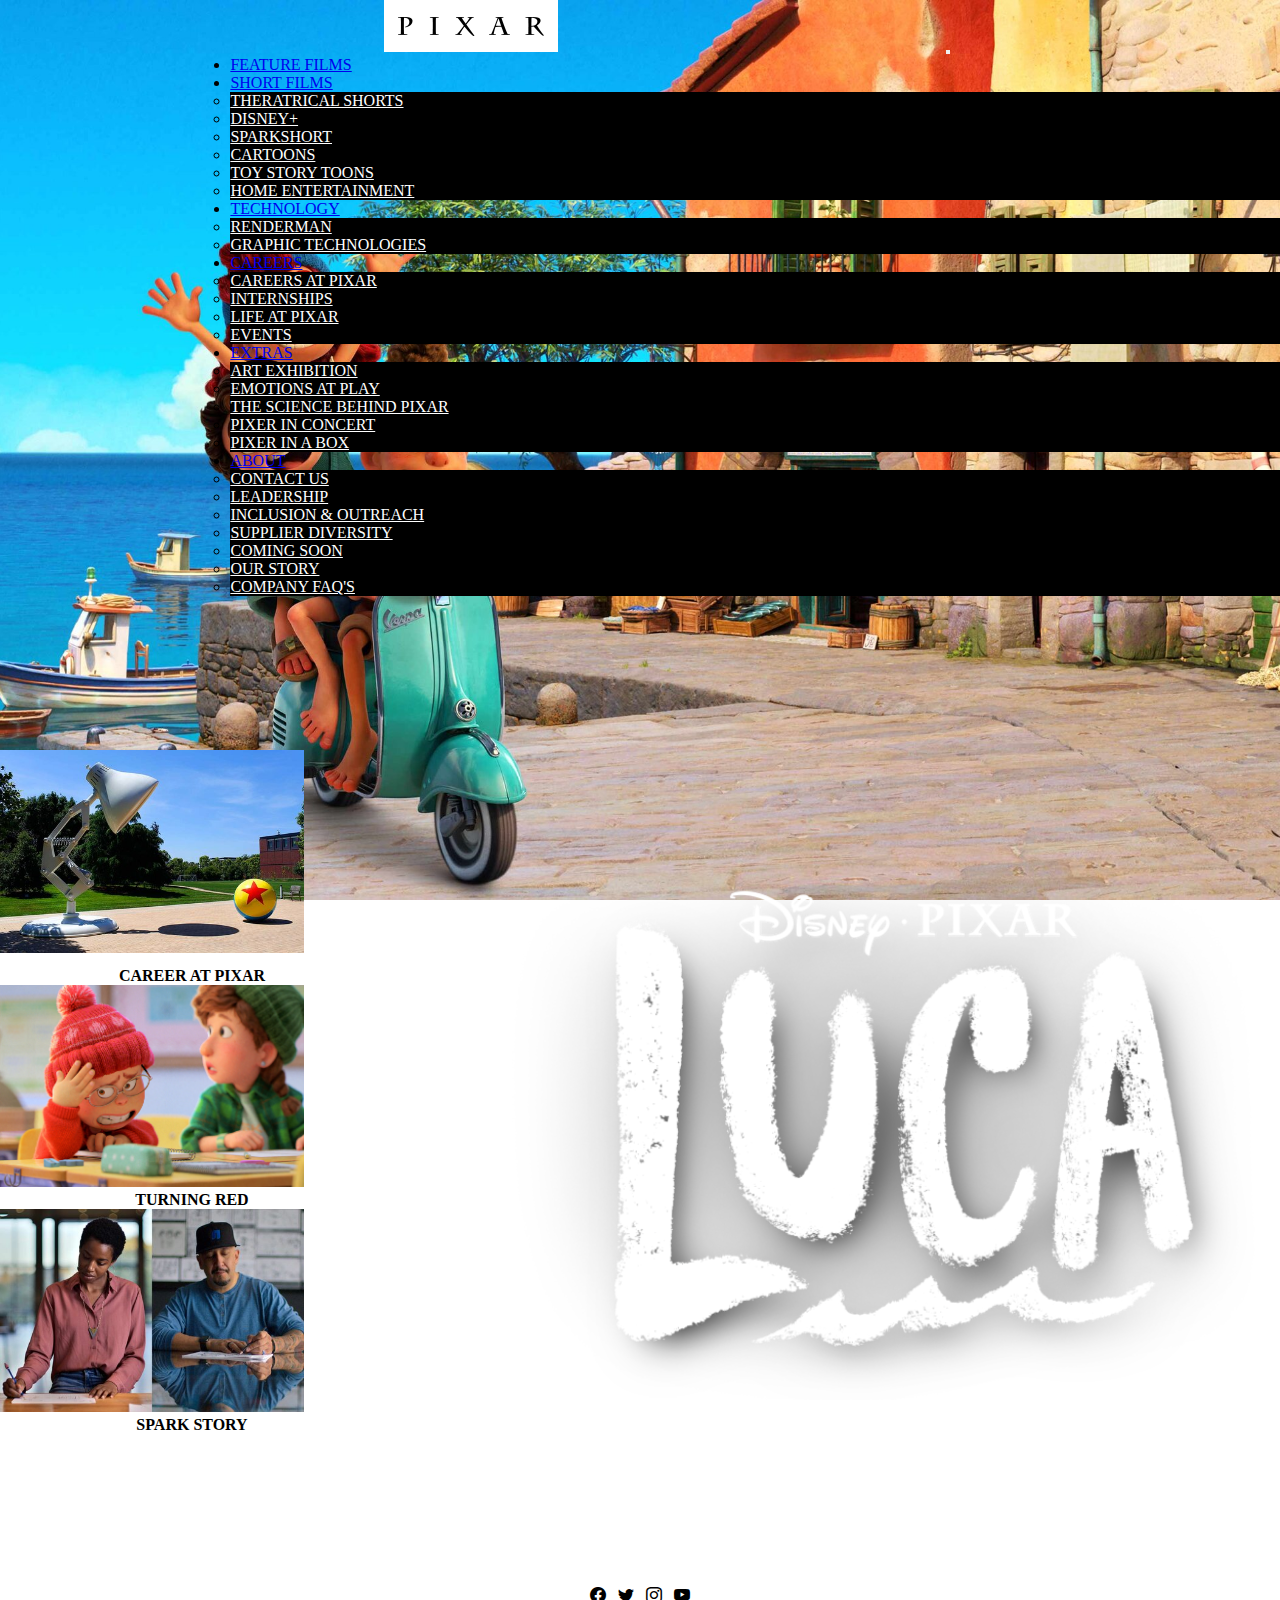
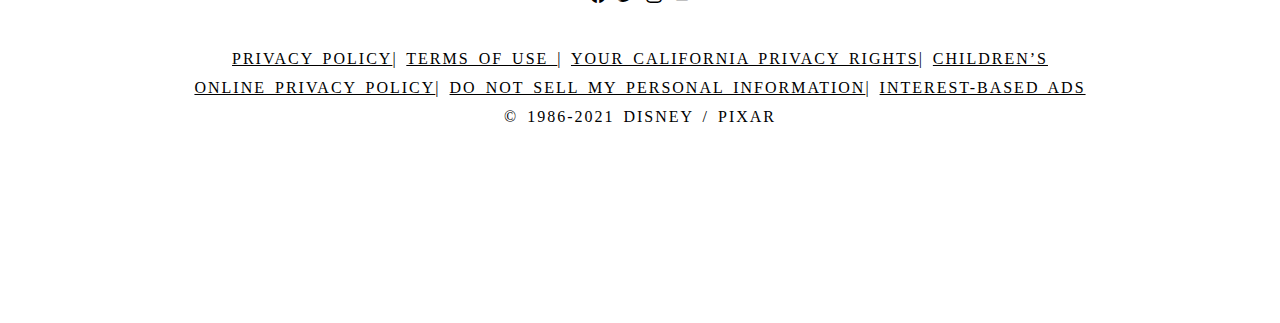
<file: index.html>
<!doctype html>
<html lang="en">

<head>
  <!-- Required meta tags -->
  <meta charset="utf-8">
  <meta name="viewport" content="width=device-width, initial-scale=1">

  <!-- Bootstrap CSS -->
  <link href="https://cdn.jsdelivr.net/npm/bootstrap@5.1.3/dist/css/bootstrap.min.css" rel="stylesheet"
    integrity="sha384-1BmE4kWBq78iYhFldvKuhfTAU6auU8tT94WrHftjDbrCEXSU1oBoqyl2QvZ6jIW3" crossorigin="anonymous">
  <link rel="stylesheet" href="style.css">
  <link rel="stylesheet" href="https://cdn.jsdelivr.net/npm/bootstrap-icons@1.6.1/font/bootstrap-icons.css">
  <title>pixar</title>
</head>

<body>

  <!-- HEADER STARTED -->

  <div class="background-img">
    <nav class="navbar navbar-expand-lg navbar-light bg-white">
      <div class="container-fluid ">
        <a class="navbar-brand" href="/index.html"><img class="logo-img" src="/logo5.png" alt="logo_image"></a>
        <button class="navbar-toggler" type="button" data-bs-toggle="collapse" data-bs-target="#navbarSupportedContent"
          aria-controls="navbarSupportedContent" aria-expanded="false" aria-label="Toggle navigation">
          <span class="navbar-toggler-icon"></span>
        </button>
        <div class="collapse navbar-collapse navbar_contents" id="navbarSupportedContent">
          <ul class="navbar-nav me-auto mb-2 mb-lg-0">
            <li class="nav-item">
              <a class="nav-link text-dark" aria-current="page" href="/featurefilims.html">FEATURE FILMS</a>
            </li>

            <li class="nav-item dropdown">
              <a class="nav-link dropdown-toggle text-dark" href="#" id="navbarDropdown" role="button"
                data-bs-toggle="dropdown" aria-expanded="false">
                SHORT FILMS
              </a>
              <ul class="dropdown-menu" aria-labelledby="navbarDropdown">
                <li><a class="dropdown-item" href="/theratical.html">THERATRICAL SHORTS</a></li>
                <li><a class="dropdown-item" href="#">DISNEY+</a></li>
                <li><a class="dropdown-item" href="#">SPARKSHORT</a></li>
                <li><a class="dropdown-item" href="#">CARTOONS</a></li>
                <li><a class="dropdown-item" href="#">TOY STORY TOONS</a></li>
                <li><a class="dropdown-item" href="#">HOME ENTERTAINMENT</a></li>

              </ul>
            </li>
            <li class="nav-item dropdown">
              <a class="nav-link dropdown-toggle text-dark heading" href="#" id="navbarDropdown" role="button"
                data-bs-toggle="dropdown" aria-expanded="false">
                TECHNOLOGY
              </a>
              <ul class="dropdown-menu" aria-labelledby="navbarDropdown">
                <li><a class="dropdown-item" href="#">RENDERMAN </a></li>
                <li><a class="dropdown-item" href="#">GRAPHIC TECHNOLOGIES</a></li>
              </ul>
            </li>
            <li class="nav-item dropdown">
              <a class="nav-link dropdown-toggle text-dark" href="#" id="navbarDropdown" role="button"
                data-bs-toggle="dropdown" aria-expanded="false">
                CAREERS
              </a>
              <ul class="dropdown-menu" aria-labelledby="navbarDropdown">
                <li><a class="dropdown-item" href="#">CAREERS AT PIXAR</a></li>
                <li><a class="dropdown-item" href="#">INTERNSHIPS</a></li>
                <li><a class="dropdown-item" href="#">LIFE AT PIXAR</a></li>
                <li><a class="dropdown-item" href="#">EVENTS</a></li>
              </ul>
            </li>
            <li class="nav-item dropdown">
              <a class="nav-link dropdown-toggle text-dark" href="#" id="navbarDropdown" role="button"
                data-bs-toggle="dropdown" aria-expanded="false">
                EXTRAS
              </a>
              <ul class="dropdown-menu" aria-labelledby="navbarDropdown">
                <li><a class="dropdown-item" href="#">ART EXHIBITION</a></li>
                <li><a class="dropdown-item" href="#">EMOTIONS AT PLAY</a></li>
                <li><a class="dropdown-item" href="#">THE SCIENCE BEHIND PIXAR</a></li>
                <li><a class="dropdown-item" href="#">PIXER IN CONCERT</a></li>
                <li><a class="dropdown-item" href="#">PIXER IN A BOX</a></li>
              </ul>
            </li>
            <li class="nav-item dropdown">
              <a class="nav-link dropdown-toggle text-dark" href="#" id="navbarDropdown" role="button"
                data-bs-toggle="dropdown" aria-expanded="false">
                ABOUT
              </a>
              <ul class="dropdown-menu" aria-labelledby="navbarDropdown">
                <li><a class="dropdown-item" href="/contac.html">CONTACT US</a></li>
                <li><a class="dropdown-item" href="#">LEADERSHIP</a></li>
                <li><a class="dropdown-item" href="#">INCLUSION & OUTREACH</a></li>
                <li><a class="dropdown-item" href="#">SUPPLIER DIVERSITY</a></li>
                <li><a class="dropdown-item" href="#">COMING SOON</a></li>
                <li><a class="dropdown-item" href="#">OUR STORY</a></li>
                <li><a class="dropdown-item" href="#">COMPANY FAQ'S</a></li>
              </ul>
            </li>


            </form>
        </div>
      </div>
    </nav>


    <!-- HEADER ENDS -->

    <!-- section 2 STARTED -->
    <div class="container-fluid  section2 img">

      <div class="container">
        <div class="row">
          <!-- <div class="col-1col-sm-6">
              &nbsp;
            </div> -->

          <div class="col-12 ">
            <a href="#"><img src="/firstimg.png" alt=""></a>
          </div>

        </div>
      </div>
    </div>
    <!-- seection 2 ENDS -->

    <!-- section 3 starts -->
    <div class="container-fluid bg-white  section3-outside">
      <div class="container section3">
        <div class="image-fluid p-2">
          <div class="row">


            <div class="col-12 col-1col-sm-12 col-md-4 col-lg-4 ">
              <div> <a href="#">
                  <img src="/careerAtPixar.jpeg" class="  d-block float-start" alt="career at pixar">
                </a>
              </div>
              <div class="text-inside  ">
                <p style="text-align: center;padding-top: 10px;">
                  <strong>CAREER AT PIXAR</strong>
                </p>
              </div>
            </div>



            <div class="col-12 col-sm-12 col-md-4 col-lg-4 ">
              <div> <a href="#">
                  <img src="/tt_home.jpg" class="  d-block float-start" alt="career at pixar">
                </a>
              </div>
              <div class="text-inside ">
                <p style="text-align: center;">
                  <strong>TURNING RED</strong>
                </p>
              </div>
            </div>


            <div class="col-12 col-sm-12 col-md-4 col-lg-4 ">
              <div> <a href="#">
                  <img src="/a_spark_story.jpg" class="  d-block float-start" alt="career at pixar">
                </a>
              </div>
              <div class="text-inside float-center">
                <p style="text-align: center;"><strong> SPARK STORY</strong></p>
              </div>

            </div>



          </div>
        </div>

      </div>
    </div>
  </div>
  <!-- section 3 starts -->

  <!-- footer starts  -->
  <div class="container-fluid mt-5 bg-white">
    <div class="social-media">
      <div class="row ">
        <div class="col ">
          <div class="f-cons mx-auto mt-5 ">
            <div class="abc">
              <a href="https://www.facebook.com/DisneyPixar/" target="_blank"><i class="bi bi-facebook"></i></a>
              <a href="https://twitter.com/pixar" target="_blank"><i class="bi bi-twitter"></i></a>
              <a href="http://instagram.com/pixar" target="_blank"><i class="bi bi-instagram"></i></a>
              <a href="https://www.youtube.com/pixar" target="_blank"><i class="bi bi-youtube"></i></a>
            </div>
          </div>
        </div>
      </div>
      <div class="row">
        <div class="footer-last">
          <div class="col">
            <div class="footer-last1">
              <p style="text-align:center">
                <a href="#" target="_blank">PRIVACY POLICY</a>|
                <a href="#" target="_blank">TERMS OF USE </a>|
                <a href="#" target="_blank">YOUR CALIFORNIA PRIVACY RIGHTS</a>|
                <a href="#" target="_blank">CHILDREN’S ONLINE PRIVACY POLICY</a>|
                <a href="#" target="_blank"> DO NOT SELL MY PERSONAL INFORMATION</a>|
                <a href="#" target="_blank">INTEREST-BASED ADS</a>
              </p>
              <p style="text-align: center;">© 1986-2021 DISNEY / PIXAR</p>
            </div>
          </div>
        </div>
      </div>
    </div>

  </div>
  <!-- footer ends  -->


  <script src="https://cdn.jsdelivr.net/npm/bootstrap@5.1.3/dist/js/bootstrap.bundle.min.js"
    integrity="sha384-ka7Sk0Gln4gmtz2MlQnikT1wXgYsOg+OMhuP+IlRH9sENBO0LRn5q+8nbTov4+1p"
    crossorigin="anonymous"></script>

</body>

</html>
</file>
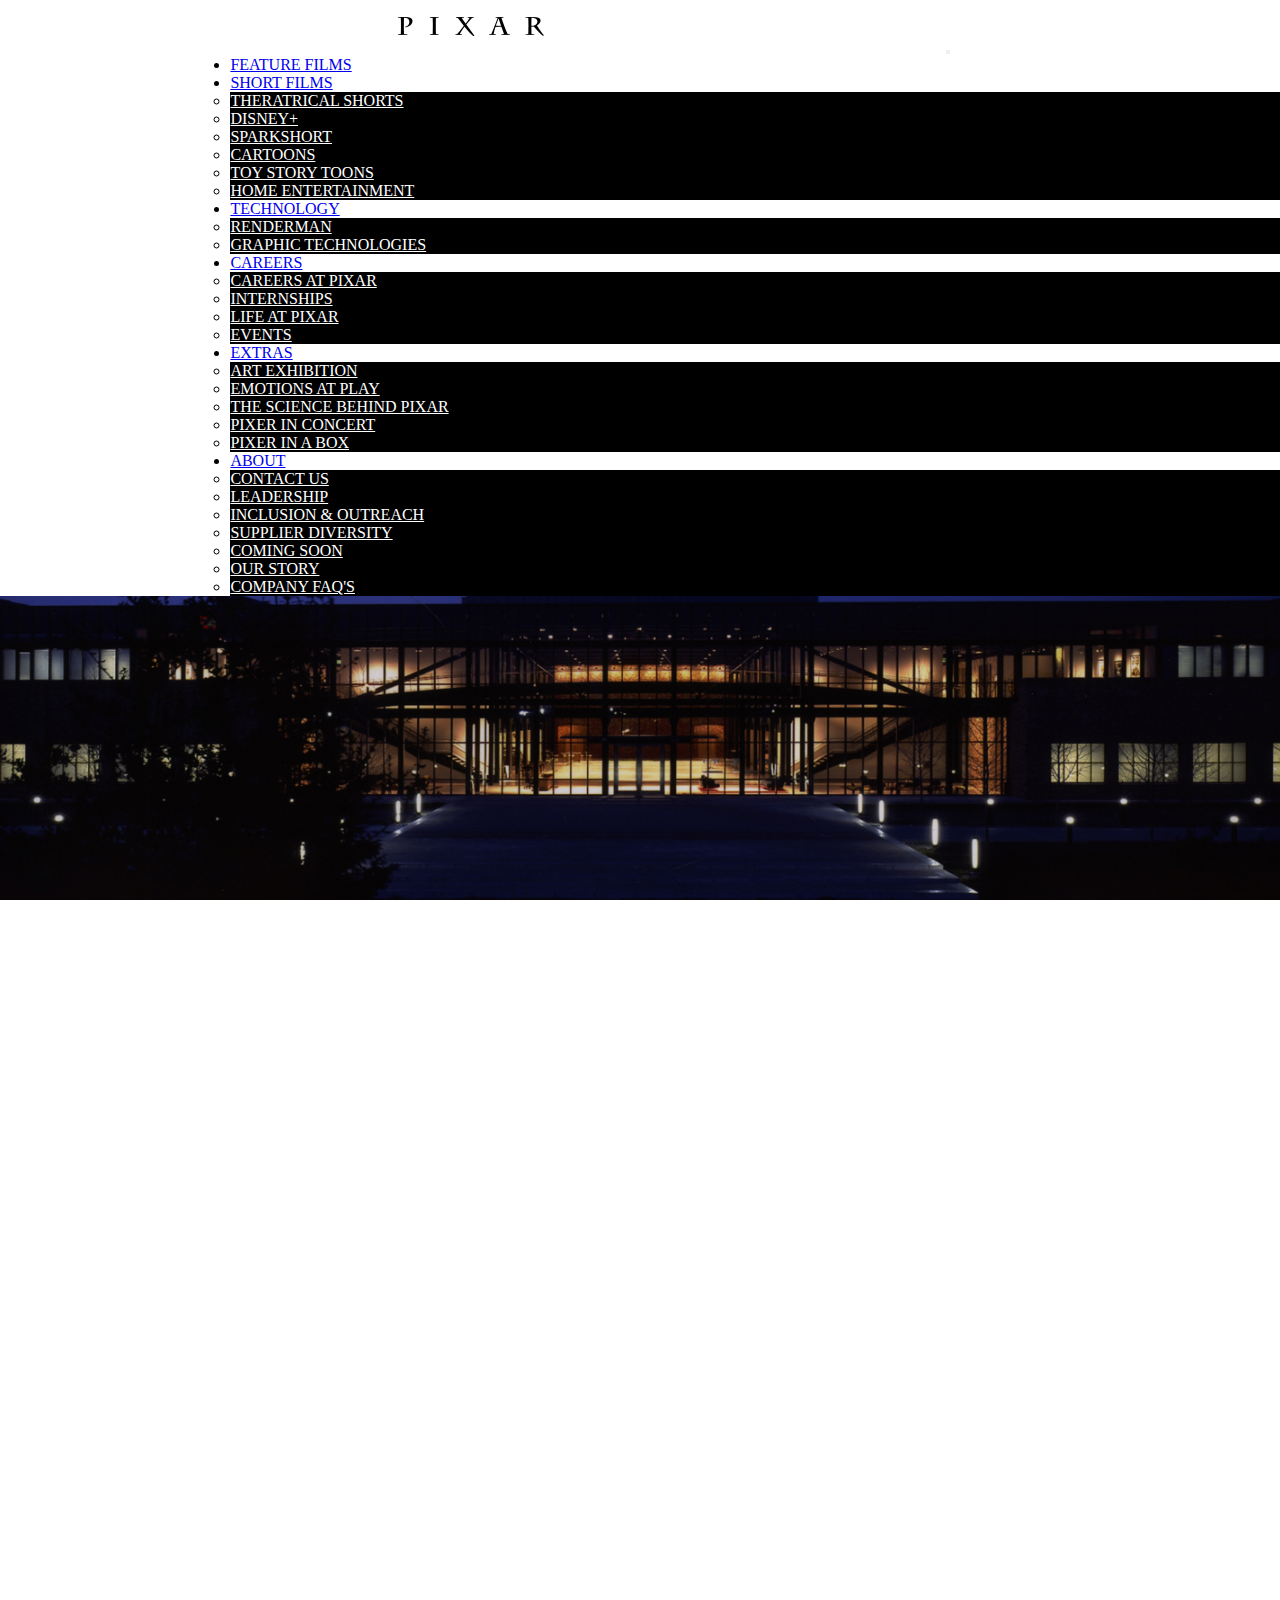
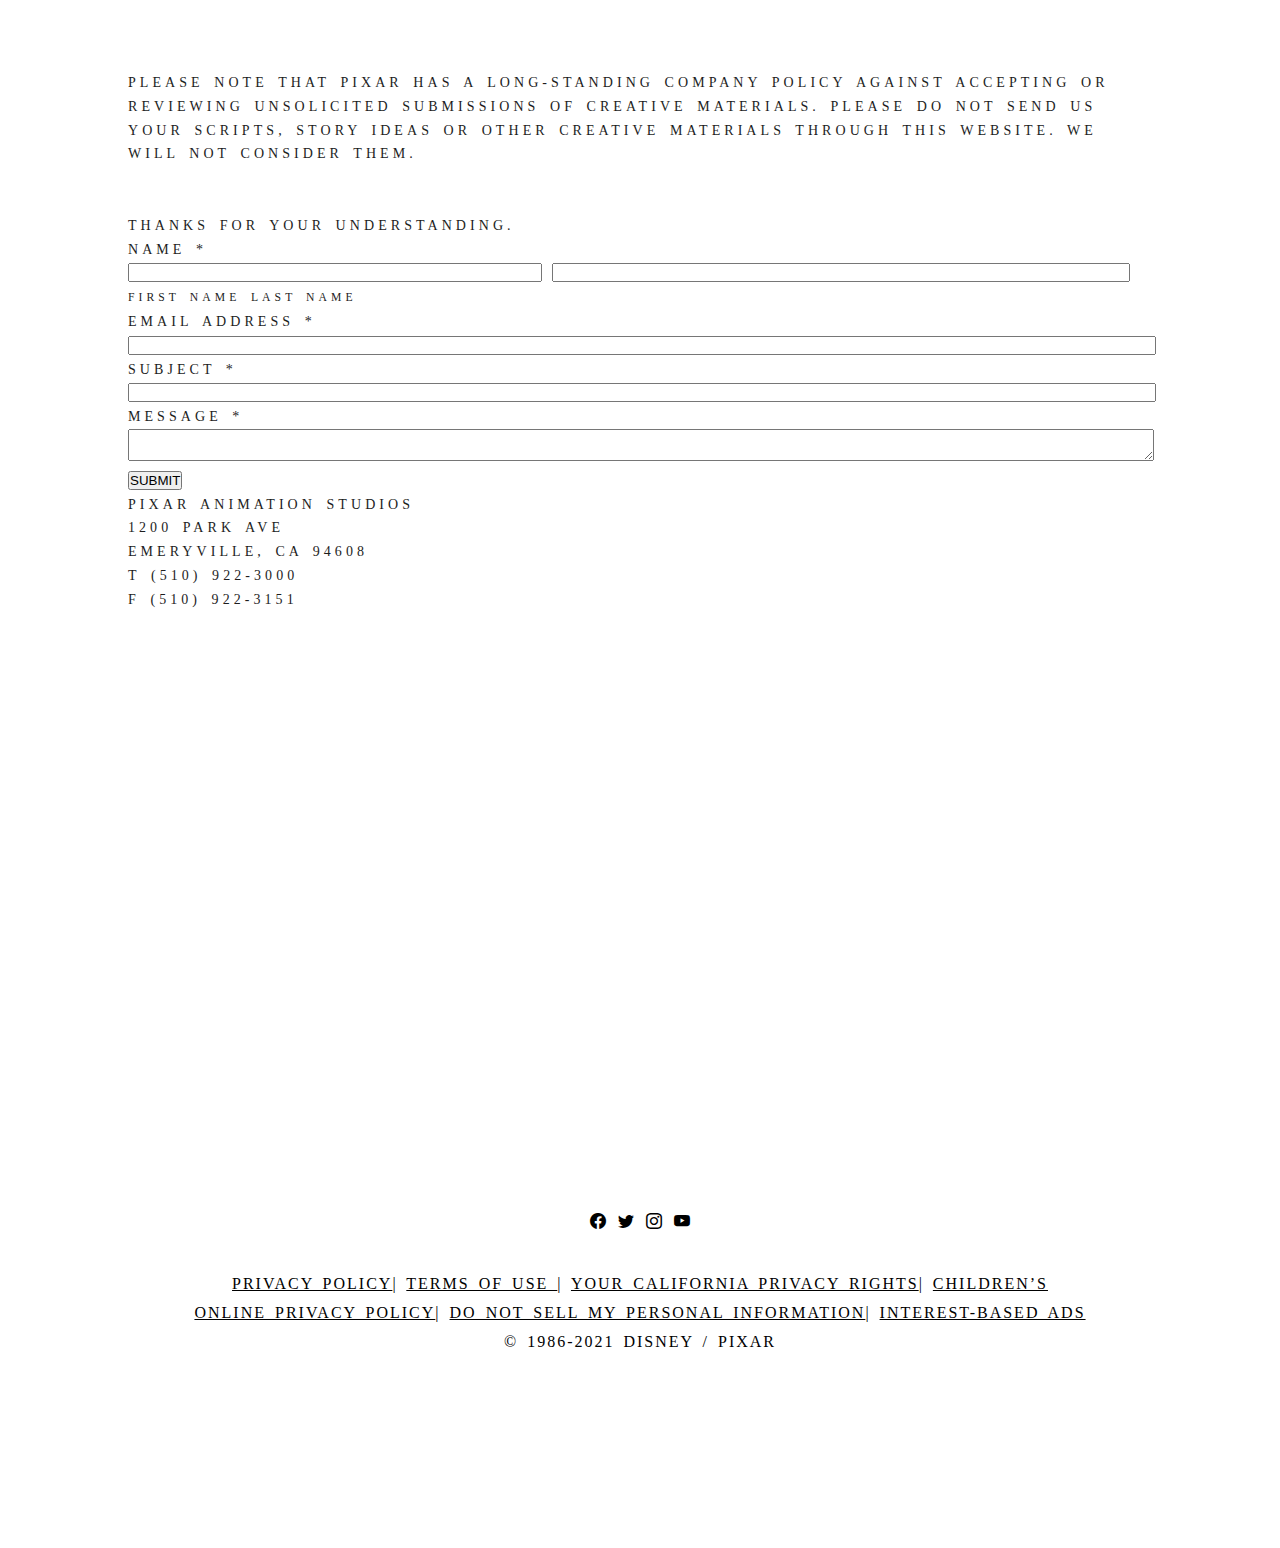
<file: contac.html>
<!doctype html>
<html lang="en">

<head>
  <!-- Required meta tags -->
  <meta charset="utf-8">
  <meta name="viewport" content="width=device-width, initial-scale=1">

  <!-- Bootstrap CSS -->
  <link href="https://cdn.jsdelivr.net/npm/bootstrap@5.1.3/dist/css/bootstrap.min.css" rel="stylesheet"
    integrity="sha384-1BmE4kWBq78iYhFldvKuhfTAU6auU8tT94WrHftjDbrCEXSU1oBoqyl2QvZ6jIW3" crossorigin="anonymous">
  <link rel="stylesheet" href="/style.css">
  <link rel="stylesheet" href="https://cdn.jsdelivr.net/npm/bootstrap-icons@1.6.1/font/bootstrap-icons.css">
  <script src="/validation.js"></script>
  <title>Contact-us</title>
</head>

<body>

  <!-- HEADER STARTED -->

  <div class="background-contact ">
    <nav class="navbar navbar-expand-lg navbar-light bg-white">
      <div class="container-fluid ">
        <a class="navbar-brand" href="/index.html"><img class="logo-img" src="/logo5.png" alt="logo_image"></a>
        <button class="navbar-toggler" type="button" data-bs-toggle="collapse" data-bs-target="#navbarSupportedContent"
          aria-controls="navbarSupportedContent" aria-expanded="false" aria-label="Toggle navigation">
          <span class="navbar-toggler-icon"></span>
        </button>
        <div class="collapse navbar-collapse navbar_contents" id="navbarSupportedContent">
          <ul class="navbar-nav me-auto mb-2 mb-lg-0">
            <li class="nav-item">
              <a class="nav-link text-dark" aria-current="page" href="/featurefilims.html">FEATURE FILMS</a>
            </li>

            <li class="nav-item dropdown">
              <a class="nav-link dropdown-toggle text-dark" href="#" id="navbarDropdown" role="button"
                data-bs-toggle="dropdown" aria-expanded="false">
                SHORT FILMS
              </a>
              <ul class="dropdown-menu" aria-labelledby="navbarDropdown">
                <li><a class="dropdown-item" href="/theratical.html">THERATRICAL SHORTS</a></li>
                <li><a class="dropdown-item" href="#">DISNEY+</a></li>
                <li><a class="dropdown-item" href="#">SPARKSHORT</a></li>
                <li><a class="dropdown-item" href="#">CARTOONS</a></li>
                <li><a class="dropdown-item" href="#">TOY STORY TOONS</a></li>
                <li><a class="dropdown-item" href="#">HOME ENTERTAINMENT</a></li>

              </ul>
            </li>
            <li class="nav-item dropdown">
              <a class="nav-link dropdown-toggle text-dark heading" href="#" id="navbarDropdown" role="button"
                data-bs-toggle="dropdown" aria-expanded="false">
                TECHNOLOGY
              </a>
              <ul class="dropdown-menu" aria-labelledby="navbarDropdown">
                <li><a class="dropdown-item" href="#">RENDERMAN </a></li>
                <li><a class="dropdown-item" href="#">GRAPHIC TECHNOLOGIES</a></li>
              </ul>
            </li>
            <li class="nav-item dropdown">
              <a class="nav-link dropdown-toggle text-dark" href="#" id="navbarDropdown" role="button"
                data-bs-toggle="dropdown" aria-expanded="false">
                CAREERS
              </a>
              <ul class="dropdown-menu" aria-labelledby="navbarDropdown">
                <li><a class="dropdown-item" href="#">CAREERS AT PIXAR</a></li>
                <li><a class="dropdown-item" href="#">INTERNSHIPS</a></li>
                <li><a class="dropdown-item" href="#">LIFE AT PIXAR</a></li>
                <li><a class="dropdown-item" href="#">EVENTS</a></li>
              </ul>
            </li>
            <li class="nav-item dropdown">
              <a class="nav-link dropdown-toggle text-dark" href="#" id="navbarDropdown" role="button"
                data-bs-toggle="dropdown" aria-expanded="false">
                EXTRAS
              </a>
              <ul class="dropdown-menu" aria-labelledby="navbarDropdown">
                <li><a class="dropdown-item" href="#">ART EXHIBITION</a></li>
                <li><a class="dropdown-item" href="#">EMOTIONS AT PLAY</a></li>
                <li><a class="dropdown-item" href="#">THE SCIENCE BEHIND PIXAR</a></li>
                <li><a class="dropdown-item" href="#">PIXER IN CONCERT</a></li>
                <li><a class="dropdown-item" href="#">PIXER IN A BOX</a></li>
              </ul>
            </li>
            <li class="nav-item dropdown">
              <a class="nav-link dropdown-toggle text-dark" href="#" id="navbarDropdown" role="button"
                data-bs-toggle="dropdown" aria-expanded="false">
                ABOUT
              </a>
              <ul class="dropdown-menu" aria-labelledby="navbarDropdown">
                <li><a class="dropdown-item" href="/contac.html">CONTACT US</a></li>
                <li><a class="dropdown-item" href="#">LEADERSHIP</a></li>
                <li><a class="dropdown-item" href="#">INCLUSION & OUTREACH</a></li>
                <li><a class="dropdown-item" href="#">SUPPLIER DIVERSITY</a></li>
                <li><a class="dropdown-item" href="#">COMING SOON</a></li>
                <li><a class="dropdown-item" href="#">OUR STORY</a></li>
                <li><a class="dropdown-item" href="#">COMPANY FAQ'S</a></li>
              </ul>
            </li>


            </form>
        </div>
      </div>
    </nav>



    <!-- HEADER ENDS -->

    <!-- section 2 STARTED -->
    <div class="container-fluid  contact-sec-2 ">

      <div class="container">
        <div class="row">


          <div class="col-12 ">
            <div>
              <h1 class="contact-us" style="text-align: center;">CONTACT US</h1>
            </div>
          </div>

        </div>
      </div>
    </div>
    <!-- section 2 ends -->
    <!-- section3 start -->
    <div class="container contact-sec-3 bg-white ">
      <div class="row">

        <div class="col-12 col-sm-6">
          <p>PLEASE NOTE THAT PIXAR HAS A LONG-STANDING COMPANY POLICY AGAINST ACCEPTING OR REVIEWING UNSOLICITED
            SUBMISSIONS OF CREATIVE MATERIALS. PLEASE DO NOT SEND US YOUR SCRIPTS, STORY IDEAS OR OTHER CREATIVE
            MATERIALS THROUGH THIS WEBSITE. WE WILL NOT CONSIDER THEM.</p>
          <br><br>
          <p>THANKS FOR YOUR UNDERSTANDING.</p>
          <div class="contact-form">
            <form action="" onsubmit=" return validation() ">
              <label for="Name" class=" pt-5">Name *</label>
              <div>
                <input type="text" style="width: 40%;" name="fname" id="fname">
                <input type="text" style="width: 56%;" name="lname" id="lname">
                <span class="red" id="error1"></span>
                <span class="red" id="error2"></span>
              </div>
              <label for="f-name " class=""><small>First Name</small></label>
              <label for="l-name " class="ms-5 ps-1 pt-2"><small>Last Name</small></label><br>
              <label for="Email " class="pt-4">Email Address *</label>
              <div>
                <input type="email" style="width: 100%;" name="email" id="email">
                <span class="red" id="error3"></span>
              </div>
              <label for="subject" class="pt-4">Subject *</label>
              <div>
                <input type="text" style="width: 100%;" name="subject" id="subject">
                <span class="red" id="error4"></span>
              </div>
              <label for="message" class="pt-4">Message *</label>
              <div>
                <textarea name="message" cols="30" style="width: 100%;" id="message"></textarea>
                <span class="red" id="error5"></span>
              </div>
              <button type="submit" class="btn btn-outline-dark rounded-0 mt-4" id="submit">SUBMIT</button>
            </form>
          </div>
        </div>
        <div class="col-12 col-sm-6 ">
          <div class="first">

            <div>
              <p>PIXAR ANIMATION STUDIOS<br>
                1200 PARK AVE<br>
            </div>
            EMERYVILLE, CA 94608</p>
            <div>
              <p>T (510) 922-3000</p>
            </div>
            <div>
              <p>F (510) 922-3151</p>
            </div>
          </div>
          <div>
            <iframe
              src="https://www.google.com/maps/embed?pb=!1m18!1m12!1m3!1d787.8099630180725!2d-122.28602687079248!3d37.831270398734304!2m3!1f0!2f0!3f0!3m2!1i1024!2i768!4f13.1!3m3!1m2!1s0x80857e1526f2bce1%3A0x7c6606aa8af7825e!2sPark%20Ave%2C%20Emeryville%2C%20CA%2094608%2C%20USA!5e0!3m2!1sen!2sin!4v1635312541206!5m2!1sen!2sin"
              width="350" height="450" style="border:0; padding-top: 14%;" allowfullscreen="" loading="lazy"></iframe>

          </div>

        </div>
      </div>
    </div>
  </div>
  <!-- section3 ends -->

  <!-- footer starts  -->
  <div class="container-fluid mt-5 ">
    <div class="social-media">
      <div class="row ">
        <div class="col ">
          <div class="f-cons mx-auto mt-5 ">
            <div class="abc">
              <a href="https://www.facebook.com/DisneyPixar/" target="_blank"><i class="bi bi-facebook"></i></a>
              <a href="https://twitter.com/pixar" target="_blank"><i class="bi bi-twitter"></i></a>
              <a href="http://instagram.com/pixar" target="_blank"><i class="bi bi-instagram"></i></a>
              <a href="https://www.youtube.com/pixar" target="_blank"><i class="bi bi-youtube"></i></a>
            </div>
          </div>
        </div>
      </div>
      <div class="row">
        <div class="footer-last">
          <div class="col">
            <div class="footer-last1">
              <p style="text-align:center">
                <a href="#" target="_blank">PRIVACY POLICY</a>|
                <a href="#" target="_blank">TERMS OF USE </a>|
                <a href="#" target="_blank">YOUR CALIFORNIA PRIVACY RIGHTS</a>|
                <a href="#" target="_blank">CHILDREN’S ONLINE PRIVACY POLICY</a>|
                <a href="#" target="_blank"> DO NOT SELL MY PERSONAL INFORMATION</a>|
                <a href="#" target="_blank">INTEREST-BASED ADS</a>
              </p>
              <p style="text-align: center;">© 1986-2021 DISNEY / PIXAR</p>
            </div>
          </div>
        </div>
      </div>
    </div>

  </div>
  <!-- footer ends  -->


  <script src="https://cdn.jsdelivr.net/npm/bootstrap@5.1.3/dist/js/bootstrap.bundle.min.js"
    integrity="sha384-ka7Sk0Gln4gmtz2MlQnikT1wXgYsOg+OMhuP+IlRH9sENBO0LRn5q+8nbTov4+1p"
    crossorigin="anonymous"></script>

</body>

</html>
</file>
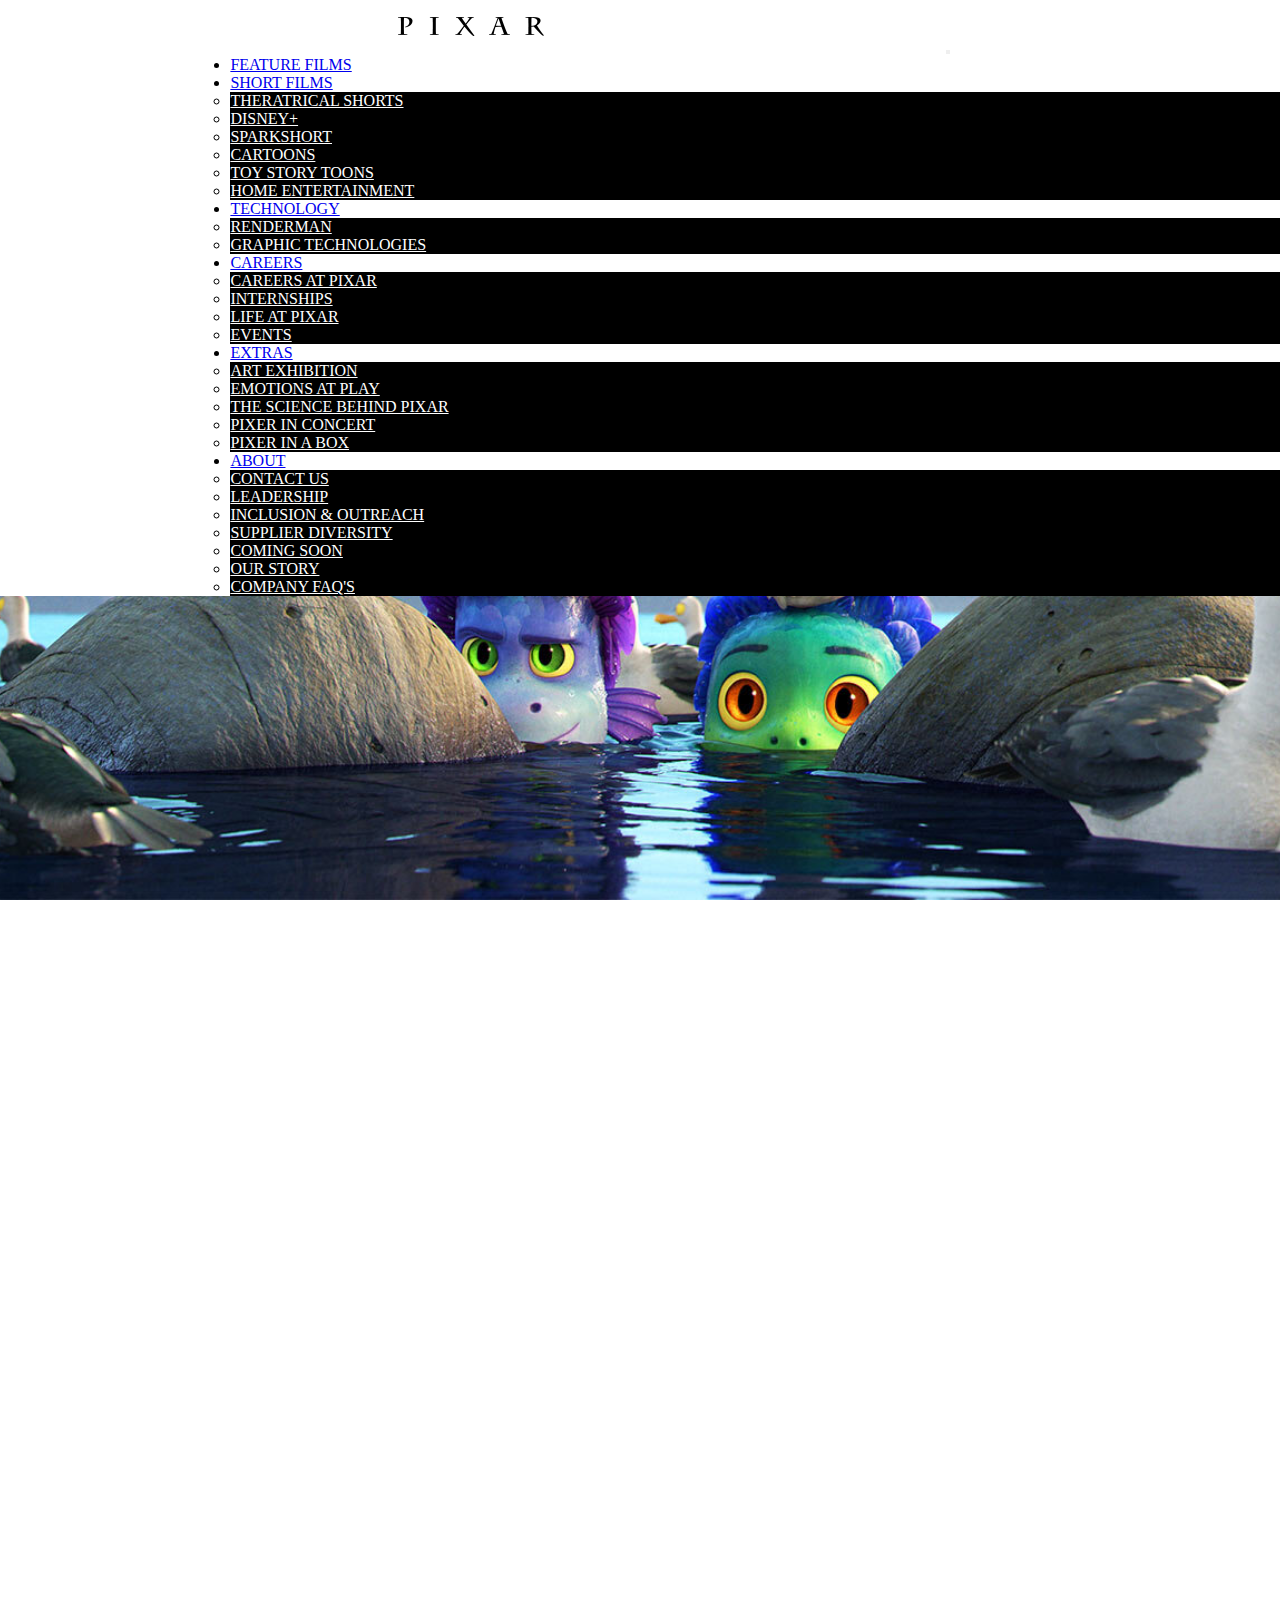
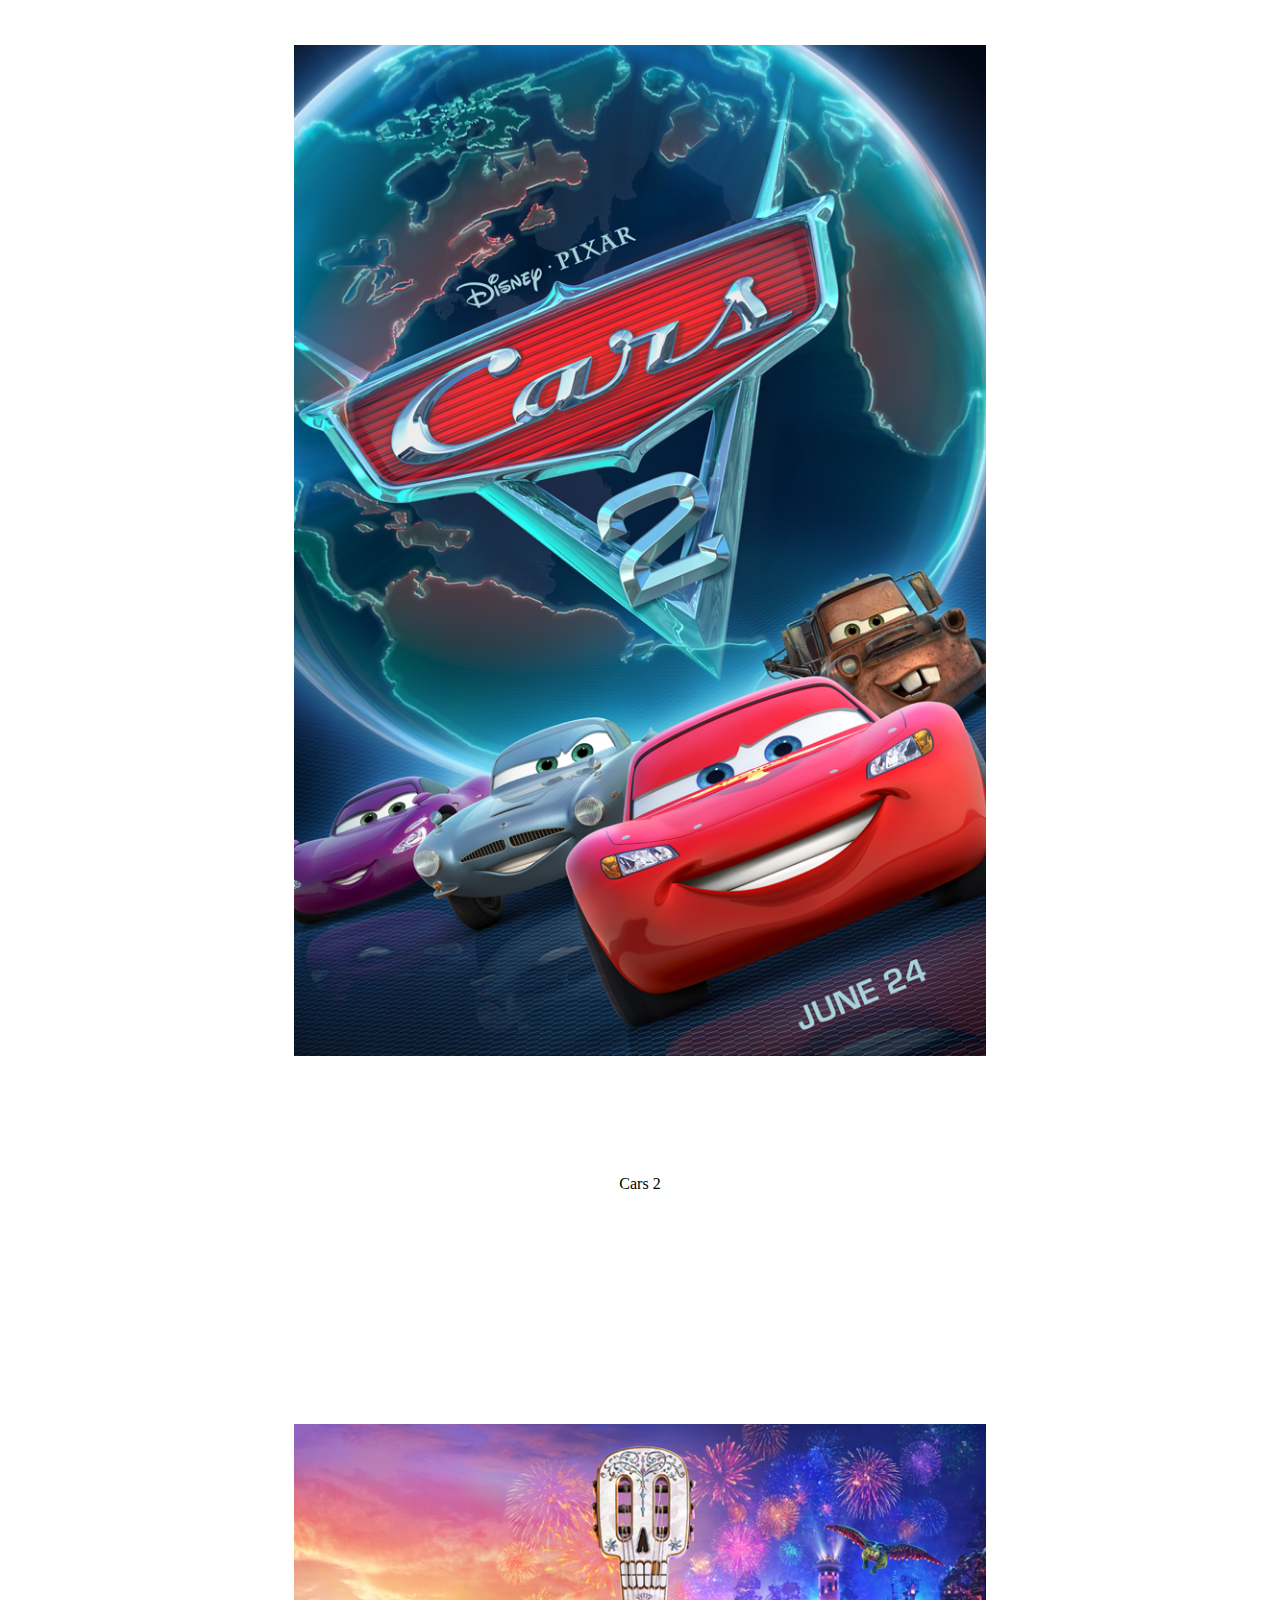
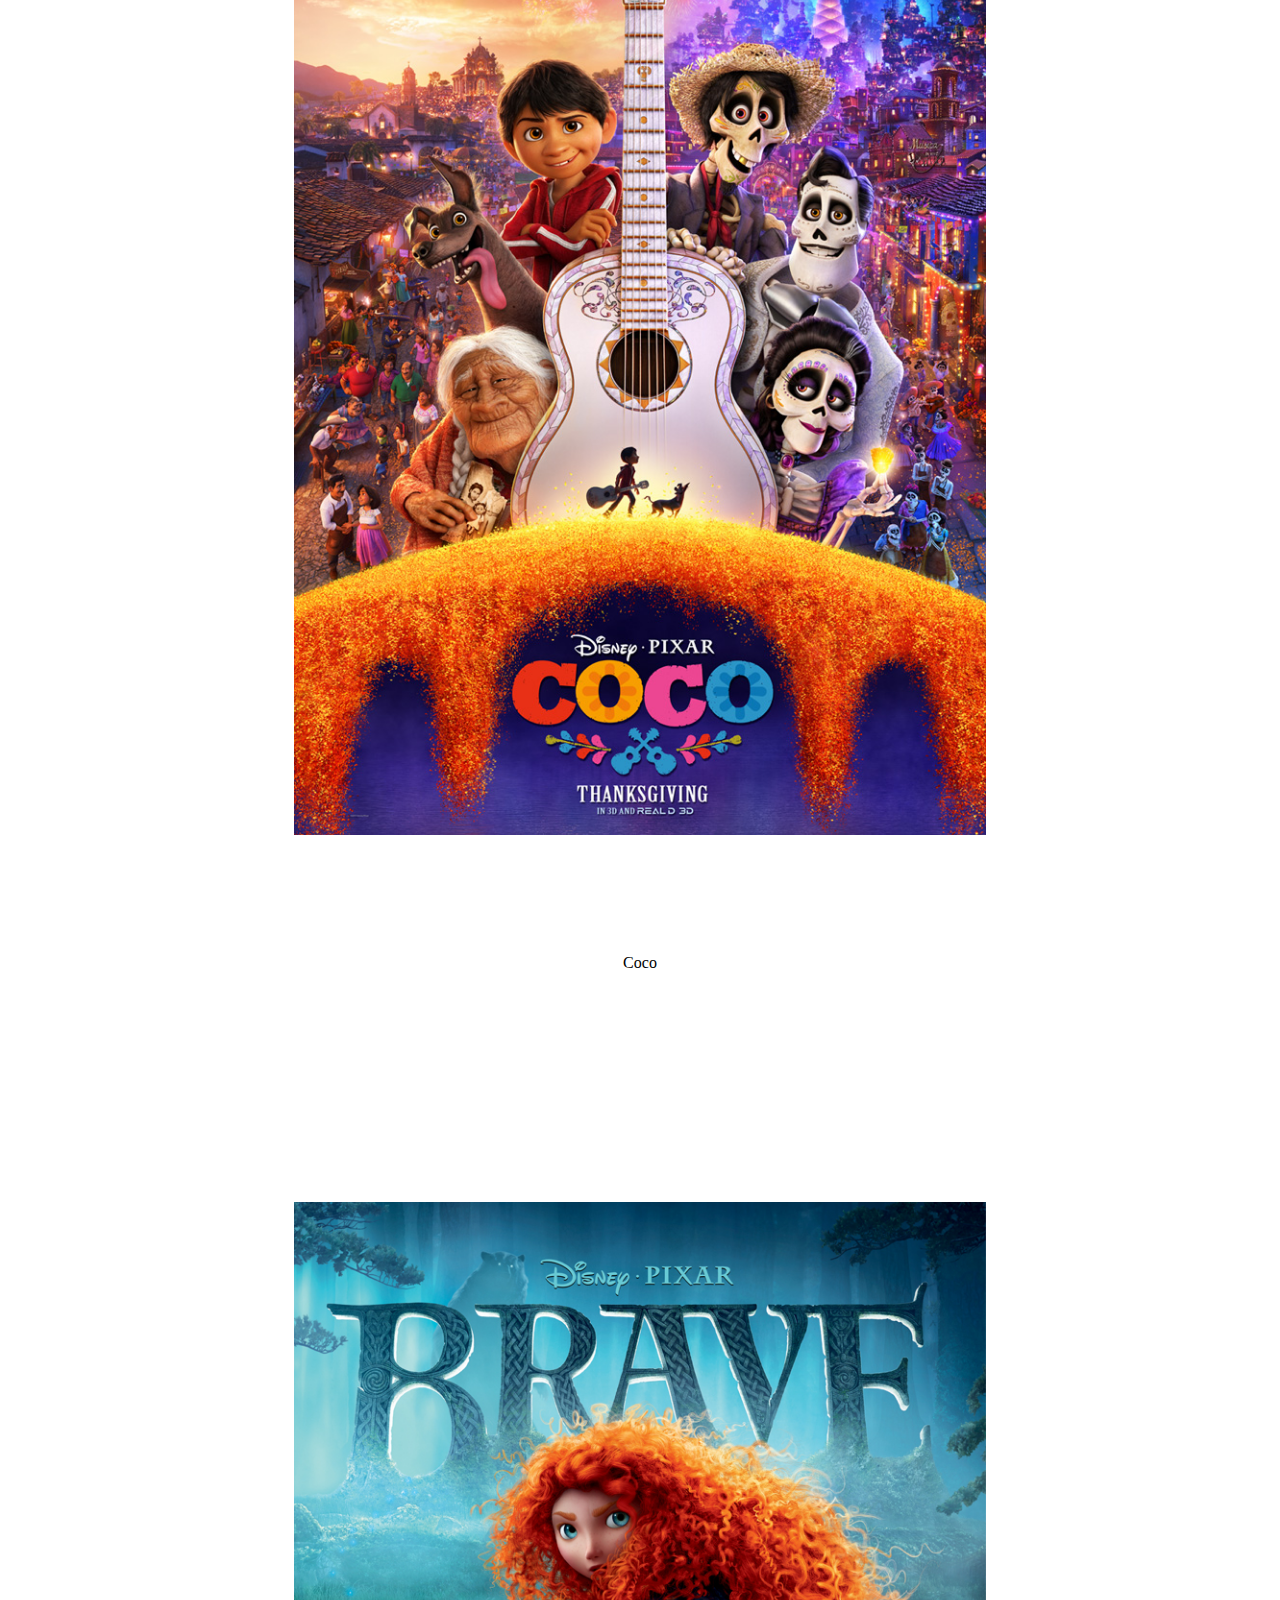
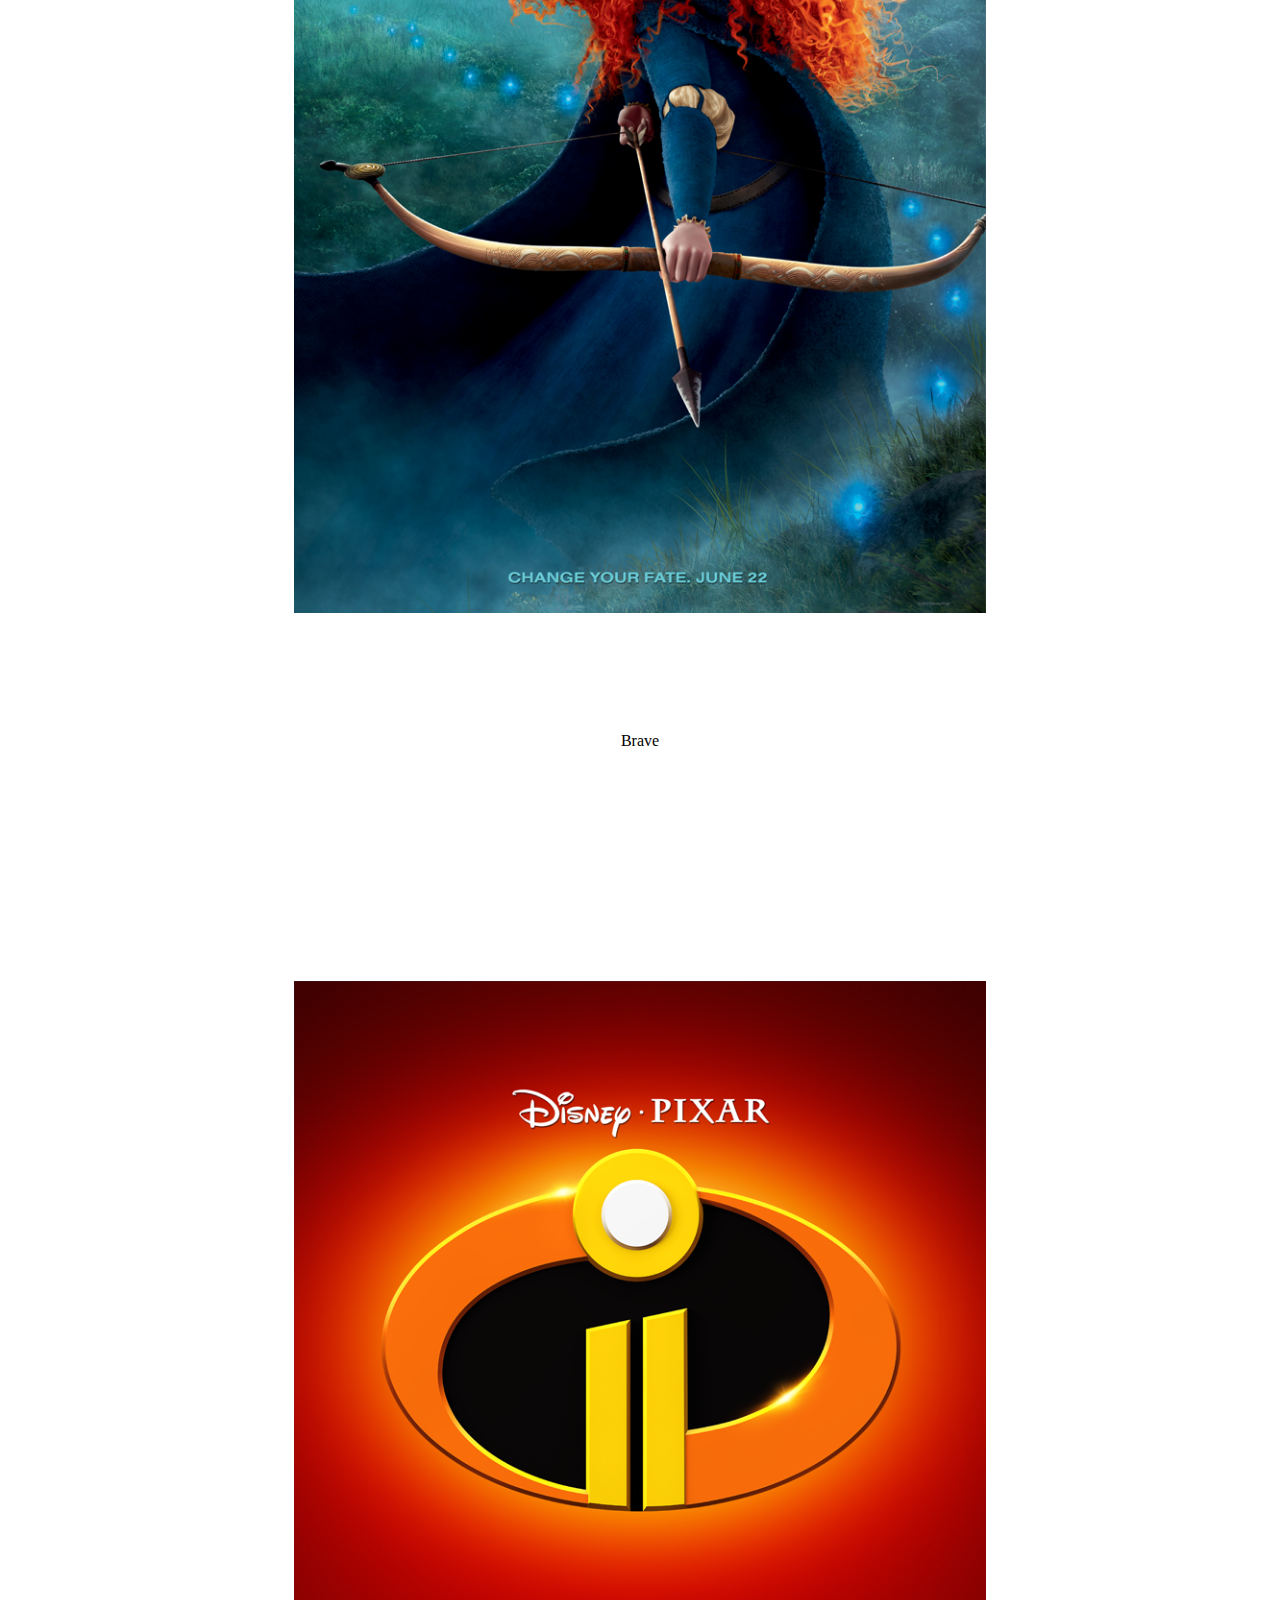
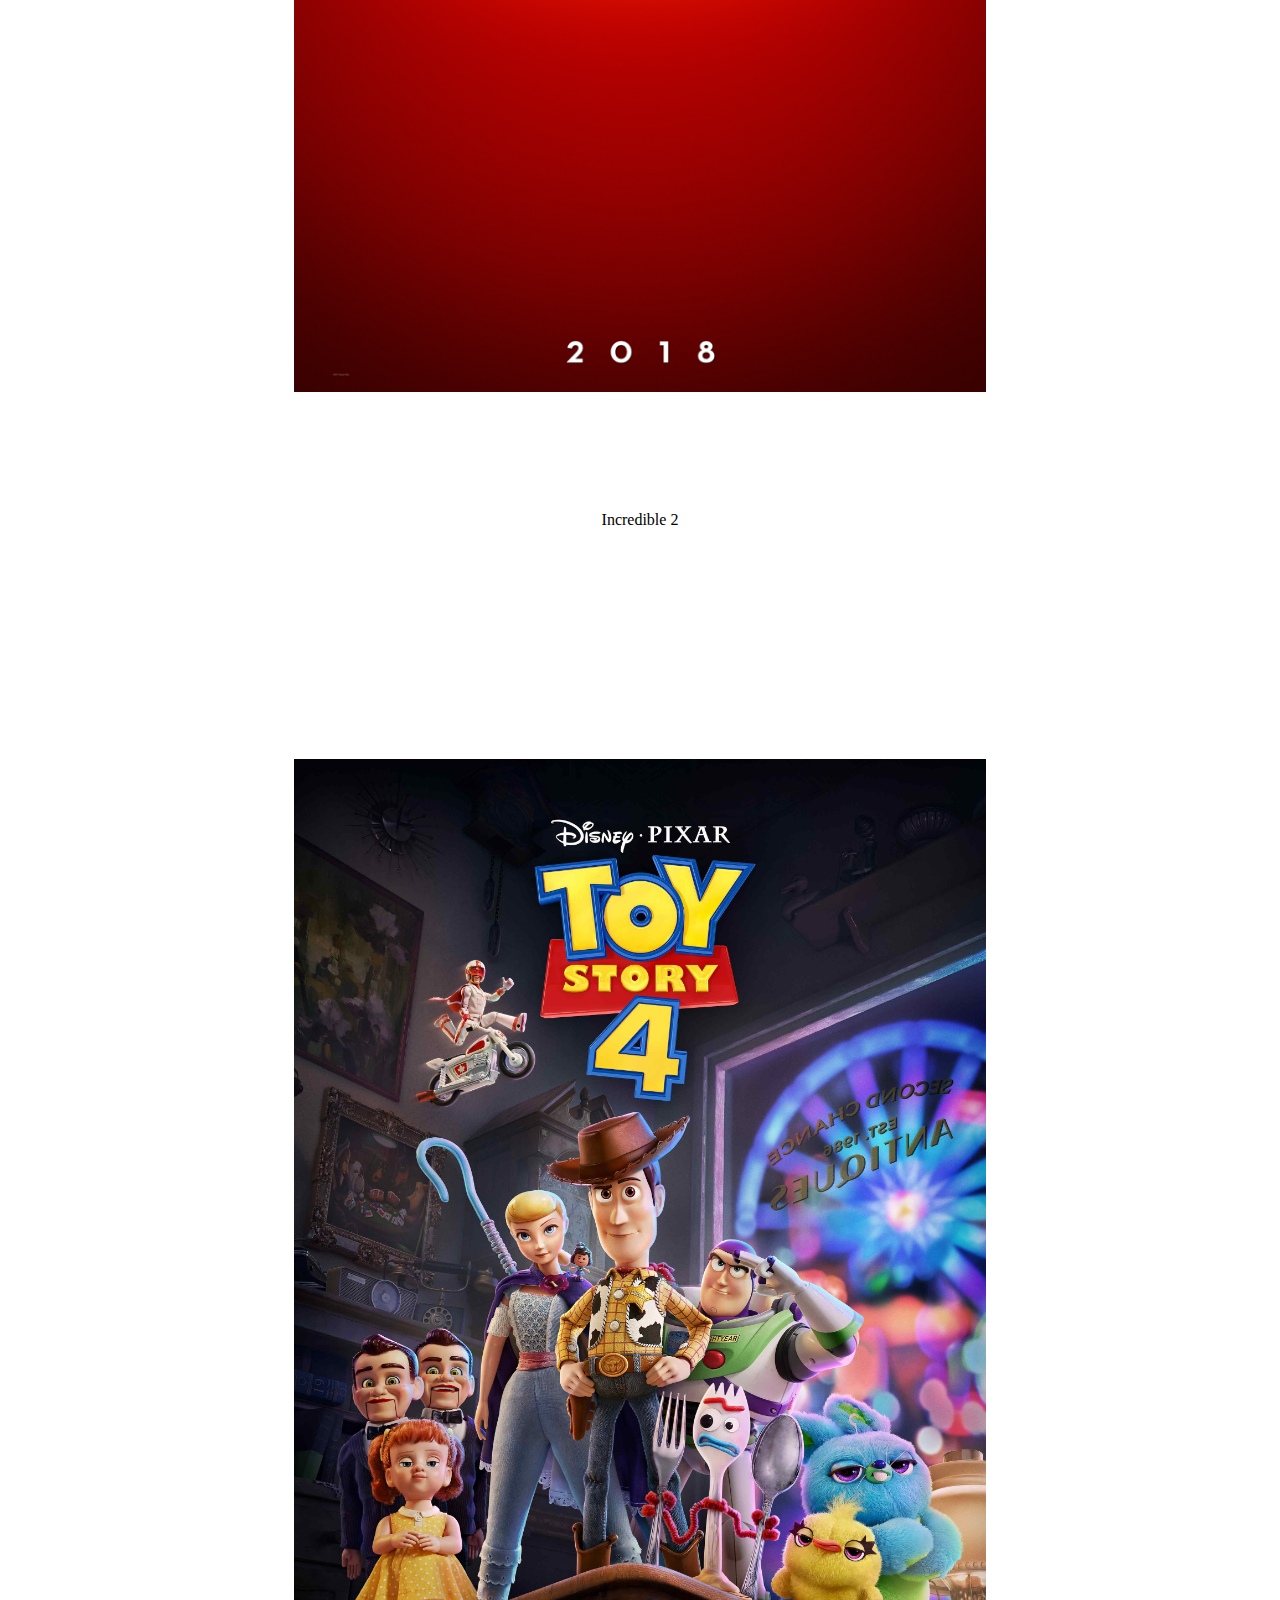
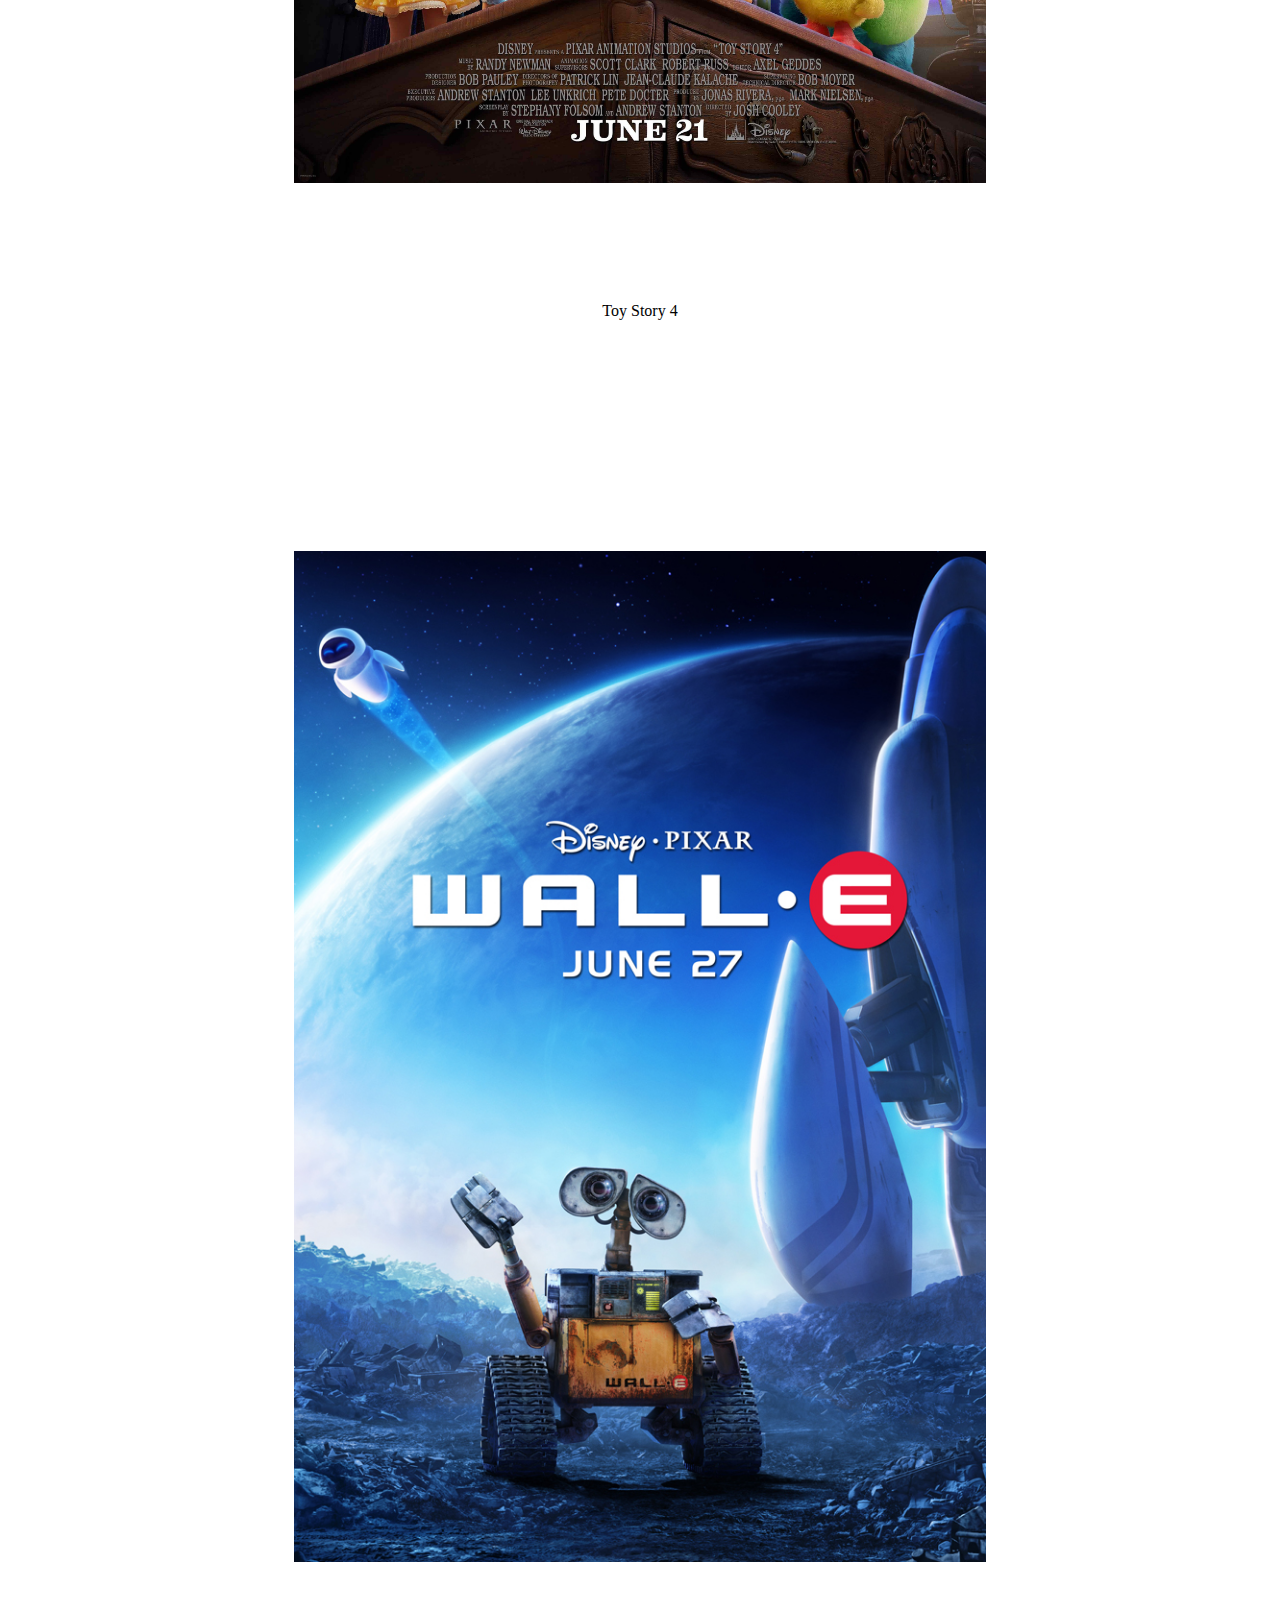
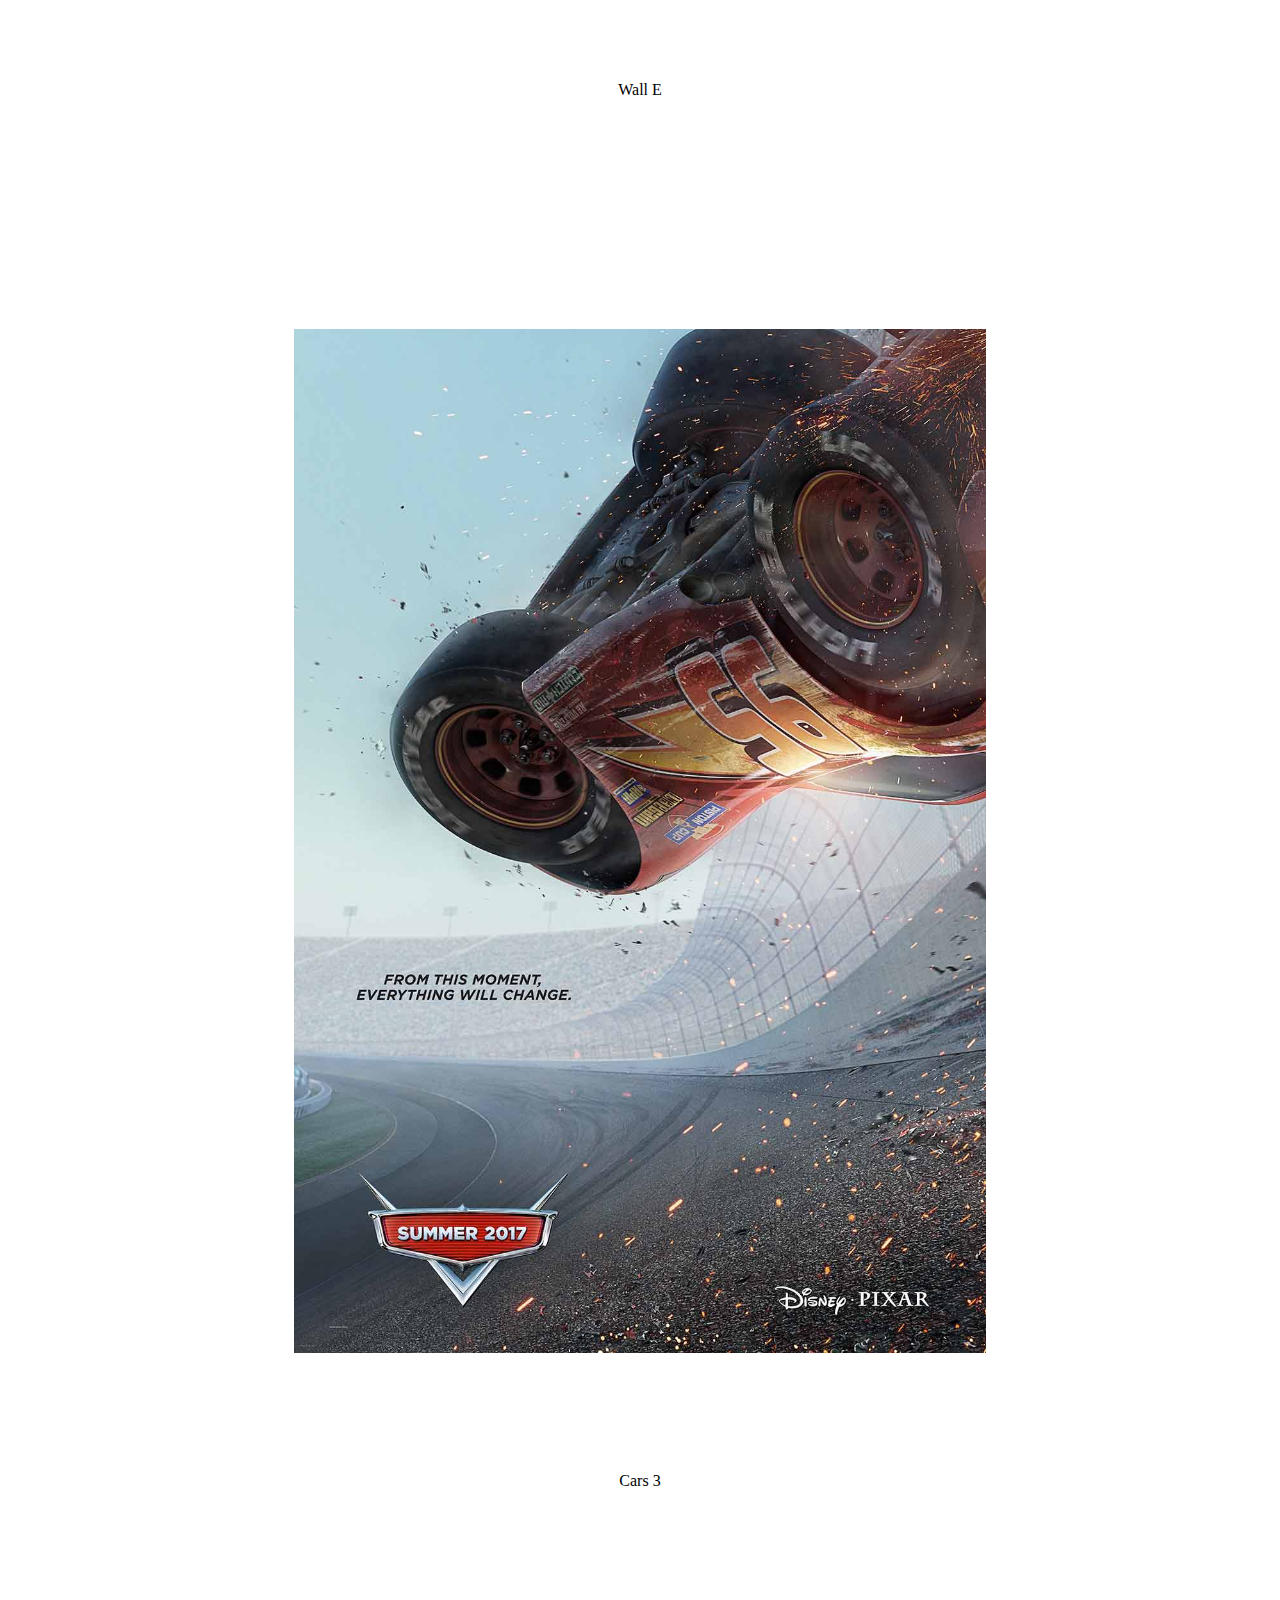
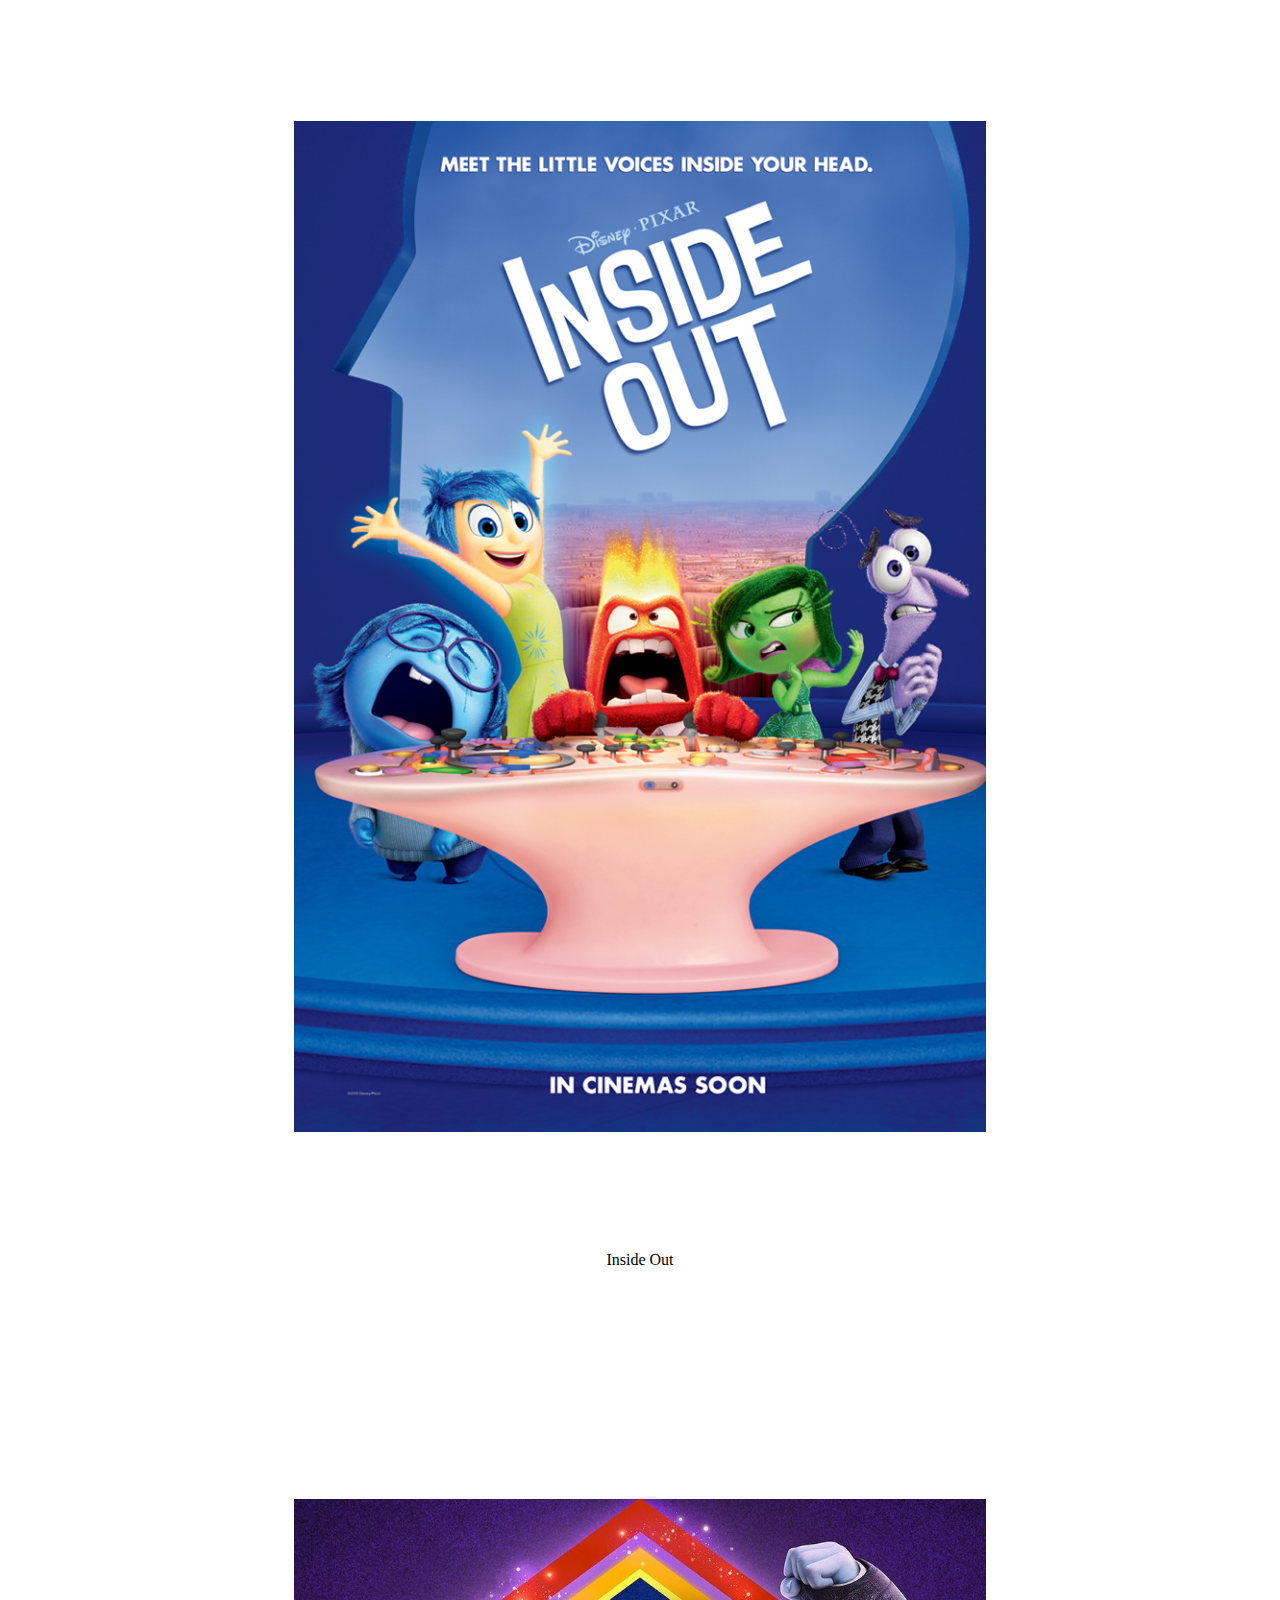
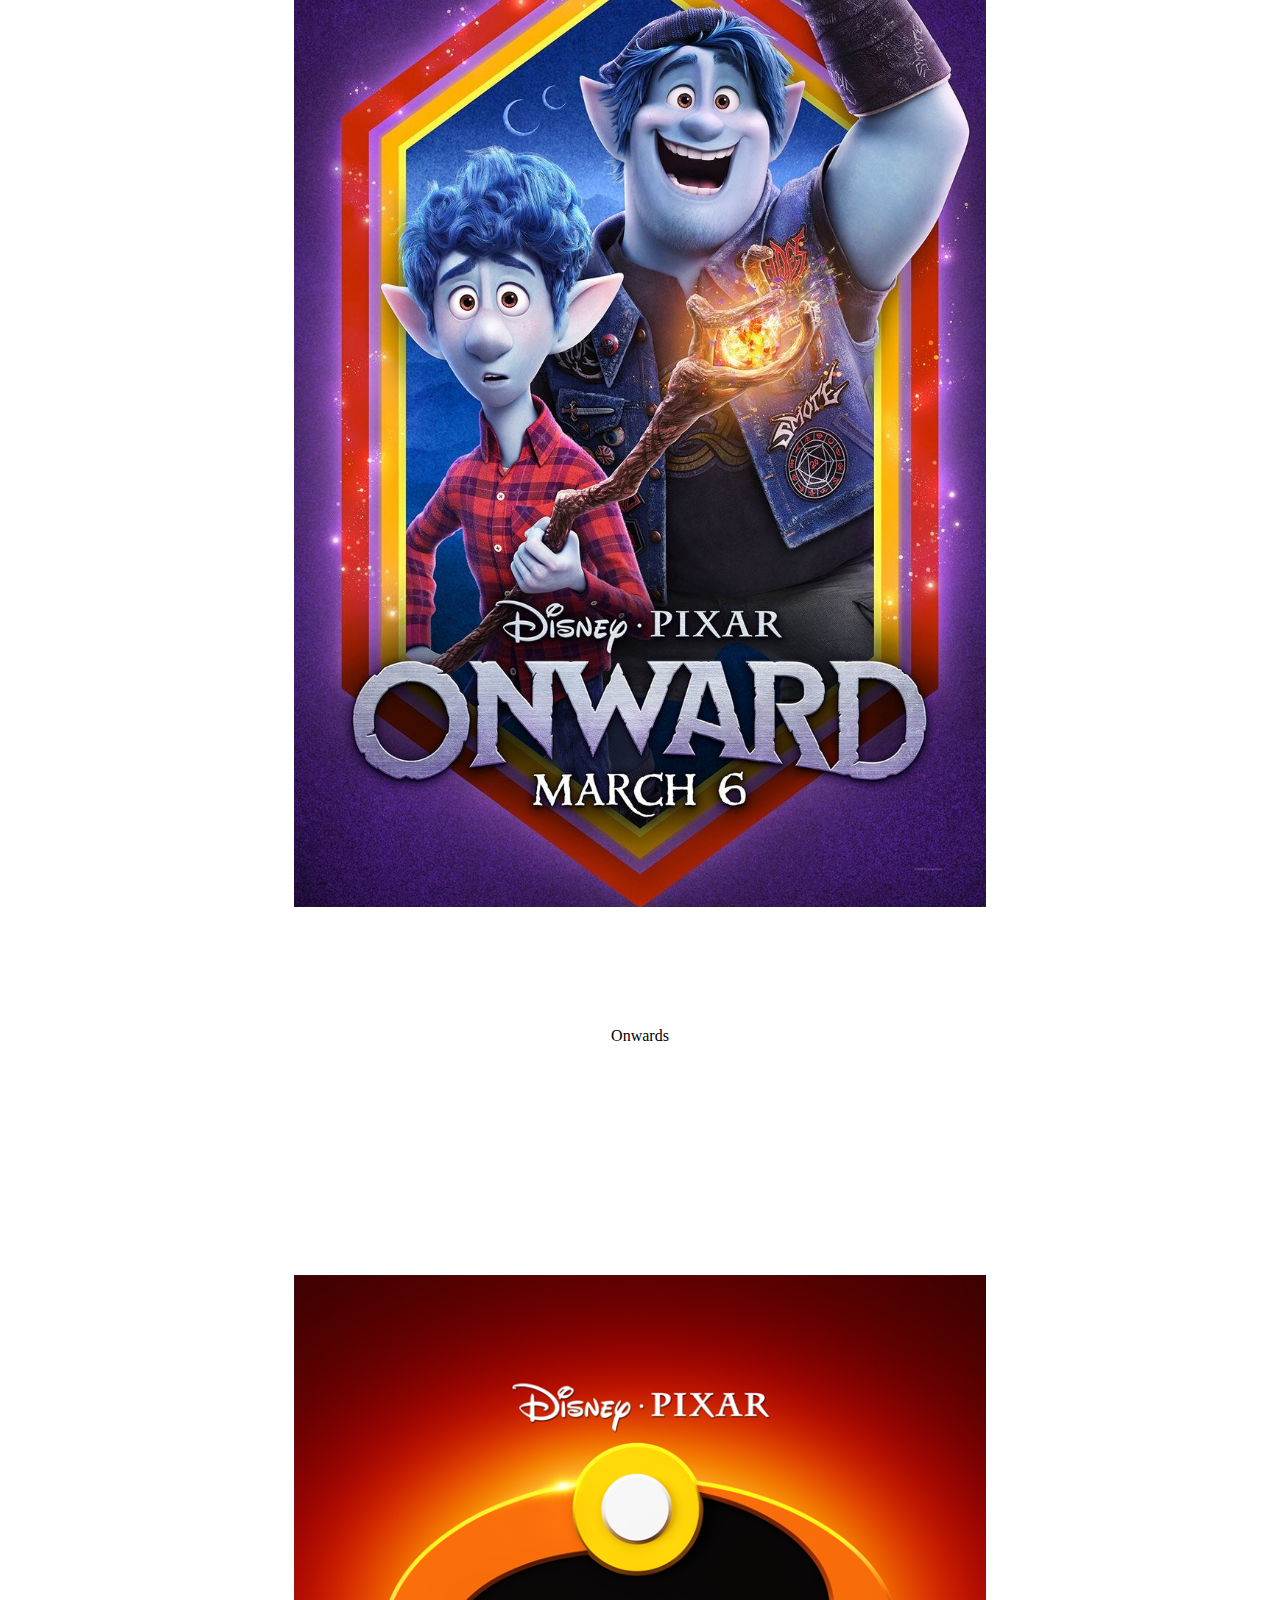
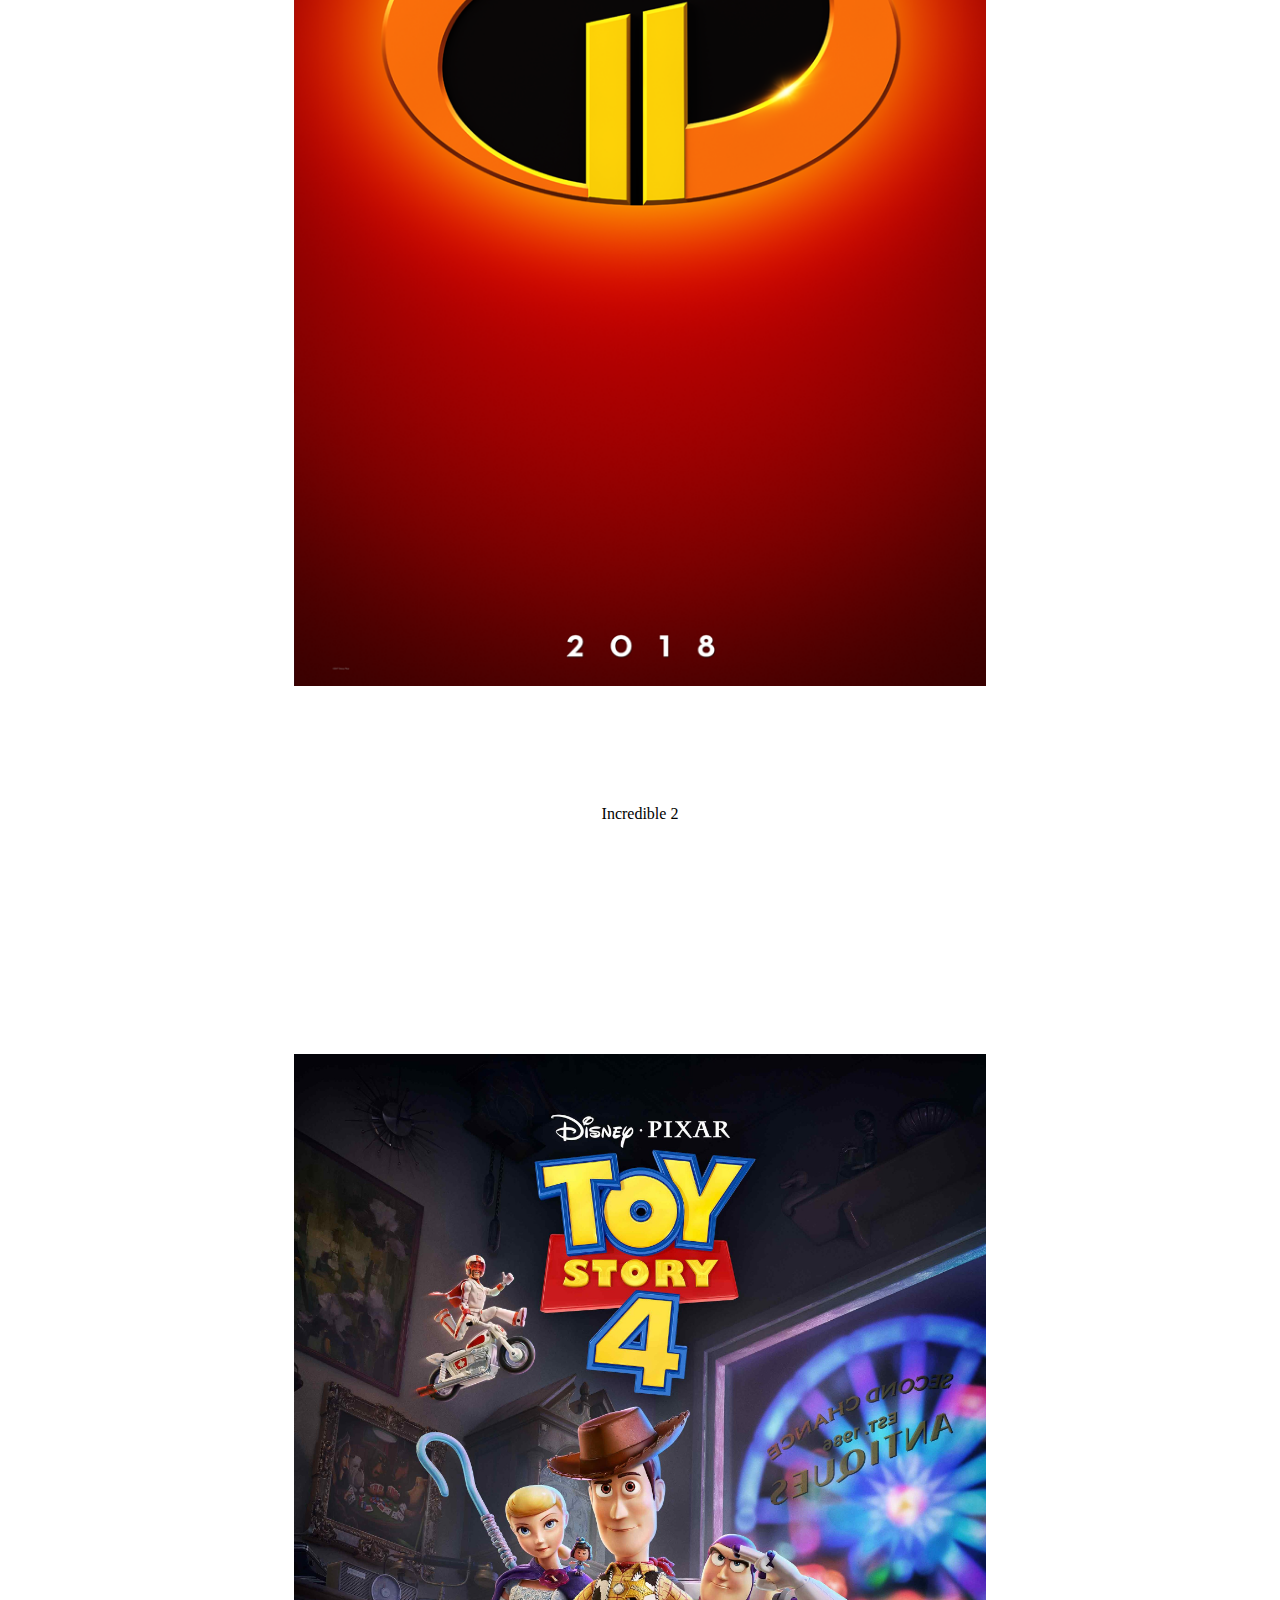
<file: featurefilims.html>
<!doctype html>
<html lang="en">
  <head>

    <meta charset="utf-8">
    <meta name="viewport" content="width=device-width, initial-scale=1">

    
    <link href="https://cdn.jsdelivr.net/npm/bootstrap@5.1.3/dist/css/bootstrap.min.css" rel="stylesheet" integrity="sha384-1BmE4kWBq78iYhFldvKuhfTAU6auU8tT94WrHftjDbrCEXSU1oBoqyl2QvZ6jIW3" crossorigin="anonymous">
    <link rel="stylesheet" href="https://cdn.jsdelivr.net/npm/bootstrap-icons@1.6.1/font/bootstrap-icons.css">
    <link rel="stylesheet" href="style.css">

    <title>feature filims</title>
  </head>
  <body>

     <!-- HEADER STARTED -->
   
     <div class="background-contact ">   
        <nav class="navbar navbar-expand-lg navbar-light bg-white">
            <div class="container-fluid ">
              <a class="navbar-brand" href="/index.html"><img class="logo-img" src="/logo5.png" alt="logo_image"></a>
              <button class="navbar-toggler" type="button" data-bs-toggle="collapse" data-bs-target="#navbarSupportedContent" aria-controls="navbarSupportedContent" aria-expanded="false" aria-label="Toggle navigation">
                <span class="navbar-toggler-icon"></span>
              </button>
              <div class="collapse navbar-collapse navbar_contents" id="navbarSupportedContent">
                <ul class="navbar-nav me-auto mb-2 mb-lg-0">
                  <li class="nav-item">
                    <a class="nav-link text-dark" aria-current="page" href="/featurefilims.html">FEATURE FILMS</a>
                  </li>
                 
                  <li class="nav-item dropdown">
                    <a class="nav-link dropdown-toggle text-dark menu-text" href="#" id="navbarDropdown" role="button" data-bs-toggle="dropdown" aria-expanded="false">
                      SHORT FILMS
                    </a>
                    <ul class="dropdown-menu"  aria-labelledby="navbarDropdown">
                      <li><a class="dropdown-item"  href="/theratical.html">THERATRICAL SHORTS</a></li>
                      <li><a class="dropdown-item" href="#">DISNEY+</a></li>
                      <li><a class="dropdown-item" href="#">SPARKSHORT</a></li>
                      <li><a class="dropdown-item" href="#">CARTOONS</a></li>
                      <li><a class="dropdown-item" href="#">TOY STORY TOONS</a></li>
                      <li><a class="dropdown-item" href="#">HOME ENTERTAINMENT</a></li>
    
                    </ul>
                  </li>
                  <li class="nav-item dropdown">
                    <a class="nav-link dropdown-toggle text-dark heading" href="#" id="navbarDropdown" role="button" data-bs-toggle="dropdown" aria-expanded="false">
                      TECHNOLOGY
                    </a>
                    <ul class="dropdown-menu" aria-labelledby="navbarDropdown">
                      <li><a class="dropdown-item" href="#">RENDERMAN </a></li>
                      <li><a class="dropdown-item" href="#">GRAPHIC TECHNOLOGIES</a></li>
                    </ul>
                  </li>
                  <li class="nav-item dropdown">
                    <a class="nav-link dropdown-toggle text-dark" href="#" id="navbarDropdown" role="button" data-bs-toggle="dropdown" aria-expanded="false">
                      CAREERS
                    </a>
                    <ul class="dropdown-menu" aria-labelledby="navbarDropdown">
                      <li><a class="dropdown-item" href="#">CAREERS AT PIXAR</a></li>
                      <li><a class="dropdown-item" href="#">INTERNSHIPS</a></li>
                      <li><a class="dropdown-item" href="#">LIFE AT PIXAR</a></li>
                      <li><a class="dropdown-item" href="#">EVENTS</a></li>
                    </ul>
                  </li>
                  <li class="nav-item dropdown">
                    <a class="nav-link dropdown-toggle text-dark" href="#" id="navbarDropdown" role="button" data-bs-toggle="dropdown" aria-expanded="false">
                      EXTRAS
                    </a>
                    <ul class="dropdown-menu" aria-labelledby="navbarDropdown">
                      <li><a class="dropdown-item" href="#">ART EXHIBITION</a></li>
                      <li><a class="dropdown-item" href="#">EMOTIONS AT PLAY</a></li>
                      <li><a class="dropdown-item" href="#">THE SCIENCE BEHIND PIXAR</a></li>
                      <li><a class="dropdown-item" href="#">PIXER IN CONCERT</a></li>
                      <li><a class="dropdown-item" href="#">PIXER IN A BOX</a></li>
                    </ul>
                  </li>
                  <li class="nav-item dropdown">
                    <a class="nav-link dropdown-toggle text-dark" href="#" id="navbarDropdown" role="button" data-bs-toggle="dropdown" aria-expanded="false">
                      ABOUT
                    </a>
                    <ul class="dropdown-menu" aria-labelledby="navbarDropdown">
                      <li><a class="dropdown-item" href="/contac.html">CONTACT US</a></li>
                      <li><a class="dropdown-item" href="#">LEADERSHIP</a></li>
                      <li><a class="dropdown-item" href="#">INCLUSION & OUTREACH</a></li>
                      <li><a class="dropdown-item" href="#">SUPPLIER DIVERSITY</a></li>
                      <li><a class="dropdown-item" href="#">COMING SOON</a></li>
                      <li><a class="dropdown-item" href="#">OUR STORY</a></li>
                      <li><a class="dropdown-item" href="#">COMPANY FAQ'S</a></li>
                    </ul>
                  </li>
    
                 
                </form>
              </div>
            </div>
          </nav>
     <!-- HEADER ENDS -->

     <!-- feature filims 1 starts -->
          <div class="container-fluid feature">
             <div class="container">
                 <div class="row">
                     <div class="col-12">
                         <div>
                             <h1 class="feature-text" style="text-align: center;">FEATURE FILMS</h1>
                         </div>
                     </div>
                 </div>
             </div> 
          </div>


     <!-- feature filims 1 ends -->
     <!-- feature filims 2 starts-->
     <div class="container">
         <div class="row feature-sec-2">
                  
                 
                <div class="movies col-6 col-sm-4 ">
                    <div class="single-img">
                     <a href="#"><img src="/12_cars2.jpg" alt="cars#"></a>
                    </div>
                    <div>
                     <p style="text-align: center;">Cars 2</p>
                    </div>
                </div>
                <div class="movies col-6 col-sm-4">
                    <div  class="single-img">
                     <a href="#"><img src="/coco_poster.jpg" alt="coco_poster"></a>
                    </div>
                    <div>
                      <p style="text-align: center;">Coco</p>
                    </div>
                </div>
                <div class="movies col-6 col-sm-4">
                  <div  class="single-img">
                  <a href="#"><img src="/13_brave.jpg" alt=""></a>
                  </div>
                  <div>
                    <p style="text-align: center;">Brave</p>
                  </div>
                </div>
                <div class="movies col-6 col-sm-4">
                  <div  class="single-img">
                    <a href="#"><img src="/i2_tease.png" alt="inside-out-poster"></a>
                  </div>
                  <div>
                    <p style="text-align: center;">Incredible 2</p>
                  </div>
                </div>
                <div class="movies col-6 col-sm-4">
                  <div  class="single-img">
                    <a href="#"><img src="/payoff.jpg" alt="toy-story-4"></a>
                  </div>
                  <div>
                    <p style="text-align: center;">Toy Story 4</p>
                  </div>
                </div>
                <div class="movies col-6 col-sm-4">
                  <div  class="single-img">
                   <a href="#"><img src="/09_walle.jpg" alt="walle-poster"></a>
                  </div>
                  <div>
                    <p style="text-align: center;">Wall E</p>
                  </div>
                </div>
                <div class="movies col-6 col-sm-4">
                  <div  class="single-img">
                  <a href="#"><img src="/c3_teaser_poster.jpg" alt=""></a>
                  </div>
                  <div  >
                    <p style="text-align: center;">Cars 3</p>
                  </div>
                </div>
                <div class="movies col-6 col-sm-4">
                  <div  class="single-img">
                  <a href="#"><img src="/15_io.jpg" alt="inside-out-poster"></a>
                  </div>
                  <div>
                    <p style="text-align: center;">Inside Out</p>
                  </div>
                </div>
                <div class="movies col-6 col-sm-4">
                  <div  class="single-img">
                   <a href="#"><img src="/1051083-onwardianbarley-1280.jpg" alt="Onwards_poster"></a>
                  </div>
                  <div>
                    <p style="text-align: center;">Onwards</p>
                  </div>
                </div>
                <div class="movies col-6 col-sm-4">
                  <div  class="single-img">
                    <a href="#"><img src="/i2_tease.png" alt="inside-out-poster"></a>
                  </div>
                  <div>
                    <p style="text-align: center;">Incredible 2</p>
                  </div>
                </div>
                <div class="movies col-6 col-sm-4">
                  <div  class="single-img">
                    <a href="#"><img src="/payoff.jpg" alt="toy-story-4"></a>
                  </div>
                  <div>
                    <p style="text-align: center;">Toy Story 4</p>
                  </div>
                </div>
                <div class="movies col-6 col-sm-4">
                  <div  class="single-img">
                   <a href="#"><img src="/09_walle.jpg" alt="walle-poster"></a>
                  </div>
                  <div>
                    <p style="text-align: center;">Wall E</p>
                  </div>
                </div>
                <div class="movies col-6 col-sm-4 ">
                  <div class="single-img">
                   <a href="#"><img src="/12_cars2.jpg" alt="cars#"></a>
                  </div>
                  <div>
                   <p style="text-align: center;">Cars 2</p>
                  </div>
              </div>
              <div class="movies col-6 col-sm-4">
                  <div  class="single-img">
                   <a href="#"><img src="/coco_poster.jpg" alt="coco_poster"></a>
                  </div>
                  <div>
                    <p style="text-align: center;">Coco</p>
                  </div>
              </div>
              <div class="movies col-6 col-sm-4">
                <div  class="single-img">
                <a href="#"><img src="/13_brave.jpg" alt=""></a>
                </div>
                <div>
                  <p style="text-align: center;">Brave</p>
                </div>
              </div>
             
         </div>
     </div>
     <!-- feature filims 2 ends -->



    <!-- footer starts  -->
<div class="container-fluid mt-5 bg-white">
    <div class="social-media">
        <div class="row ">
        <div class="col ">
        <div class="f-cons mx-auto mt-5 ">
            <div class="abc">
                <a href="https://www.facebook.com/DisneyPixar/" target="_blank"><i class="bi bi-facebook"></i></a>
                <a href="https://twitter.com/pixar" target="_blank"><i class="bi bi-twitter"></i></a>
                <a href="http://instagram.com/pixar" target="_blank"><i class="bi bi-instagram"></i></a>
                <a href="https://www.youtube.com/pixar" target="_blank"><i class="bi bi-youtube"></i></a>
            </div>
        </div>
        </div>
        </div>
        <div class="row">
           <div class="footer-last">
            <div class="col">
                <div class="footer-last1">
                   <p style="text-align:center"> 
                    <a href="#" target="_blank">PRIVACY POLICY</a>|
                    <a href="#" target="_blank">TERMS OF USE </a>|
                    <a href="#" target="_blank">YOUR CALIFORNIA PRIVACY RIGHTS</a>|
                    <a href="#" target="_blank">CHILDREN’S ONLINE PRIVACY POLICY</a>|
                    <a href="#" target="_blank">  DO NOT SELL MY PERSONAL INFORMATION</a>|
                    <a href="#" target="_blank">INTEREST-BASED ADS</a></p>
                    <p style="text-align: center;">© 1986-2021 DISNEY / PIXAR</p>
                </div>
            </div>
            </div>
        </div>
    </div>
  
</div>
<!-- footer ends  -->


   

   
    <script src="https://cdn.jsdelivr.net/npm/bootstrap@5.1.3/dist/js/bootstrap.bundle.min.js" integrity="sha384-ka7Sk0Gln4gmtz2MlQnikT1wXgYsOg+OMhuP+IlRH9sENBO0LRn5q+8nbTov4+1p" crossorigin="anonymous"></script>

   
  </body>
</html>
</file>
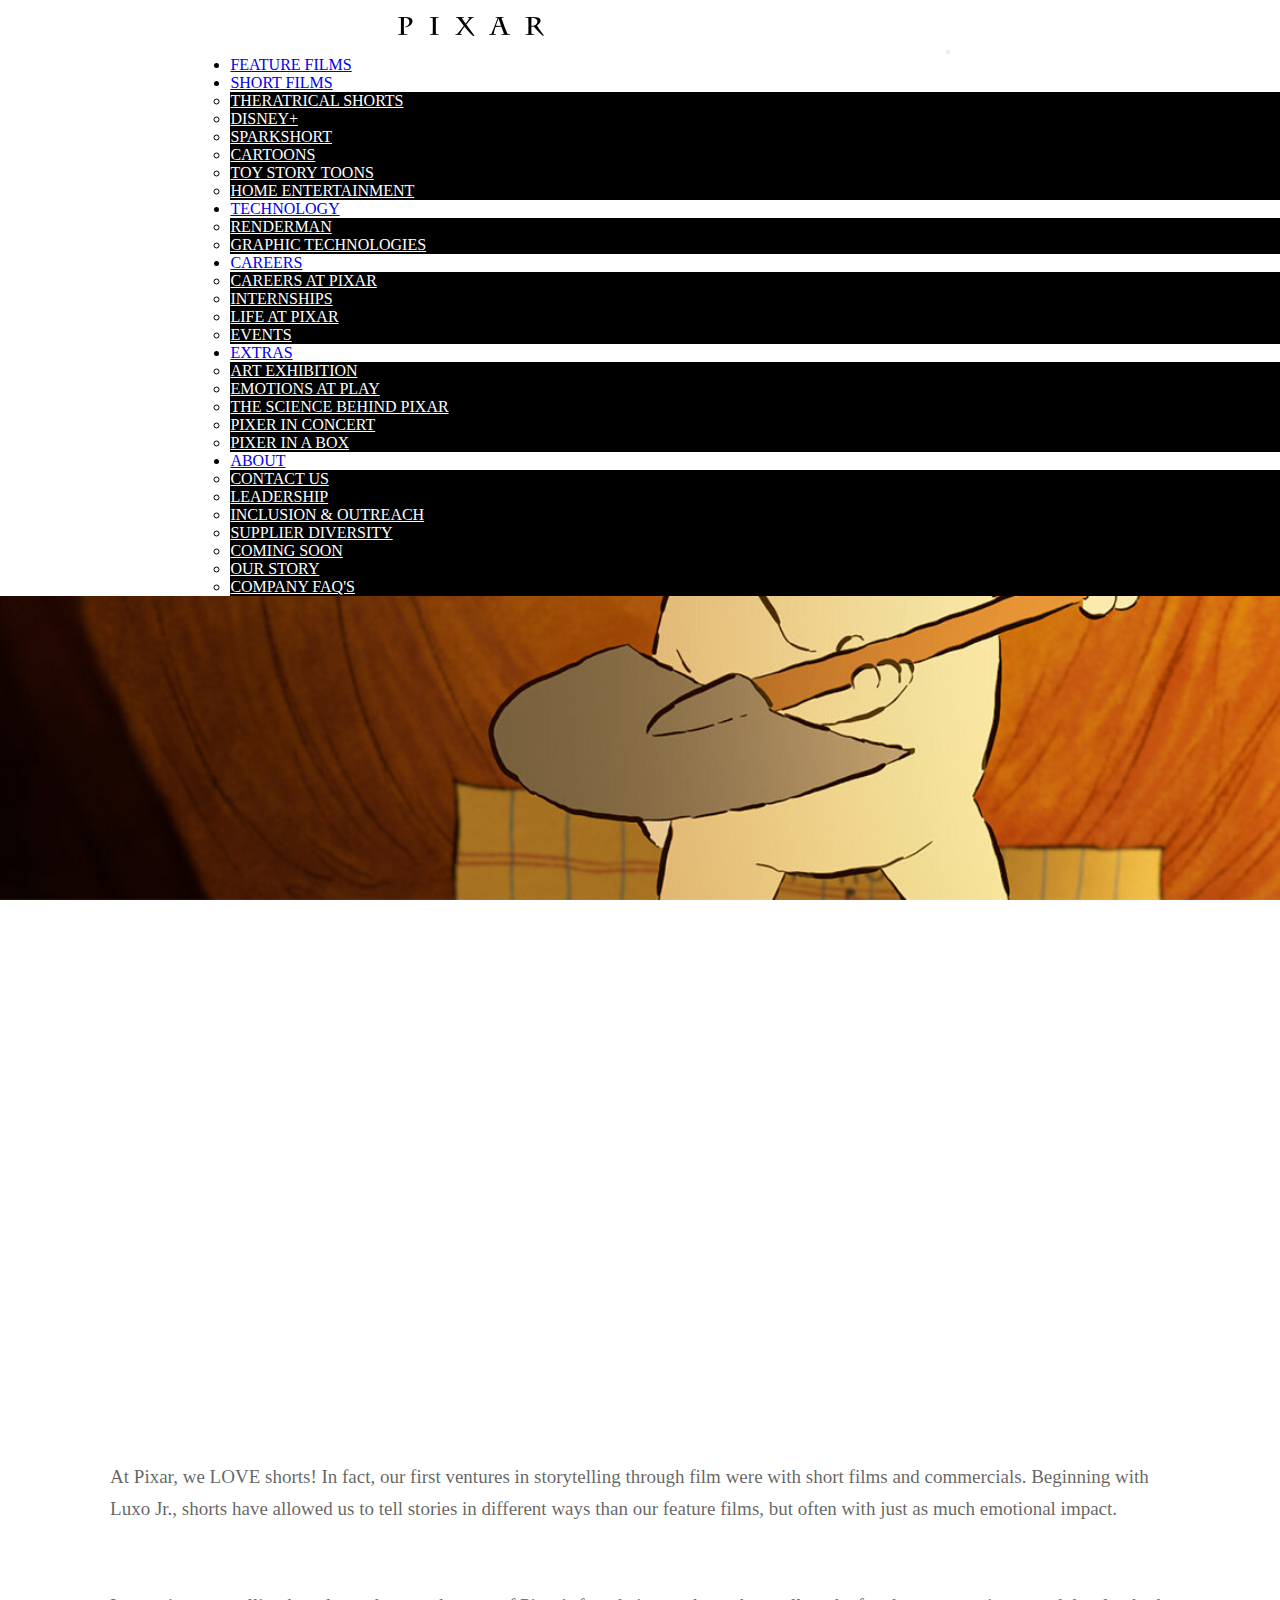
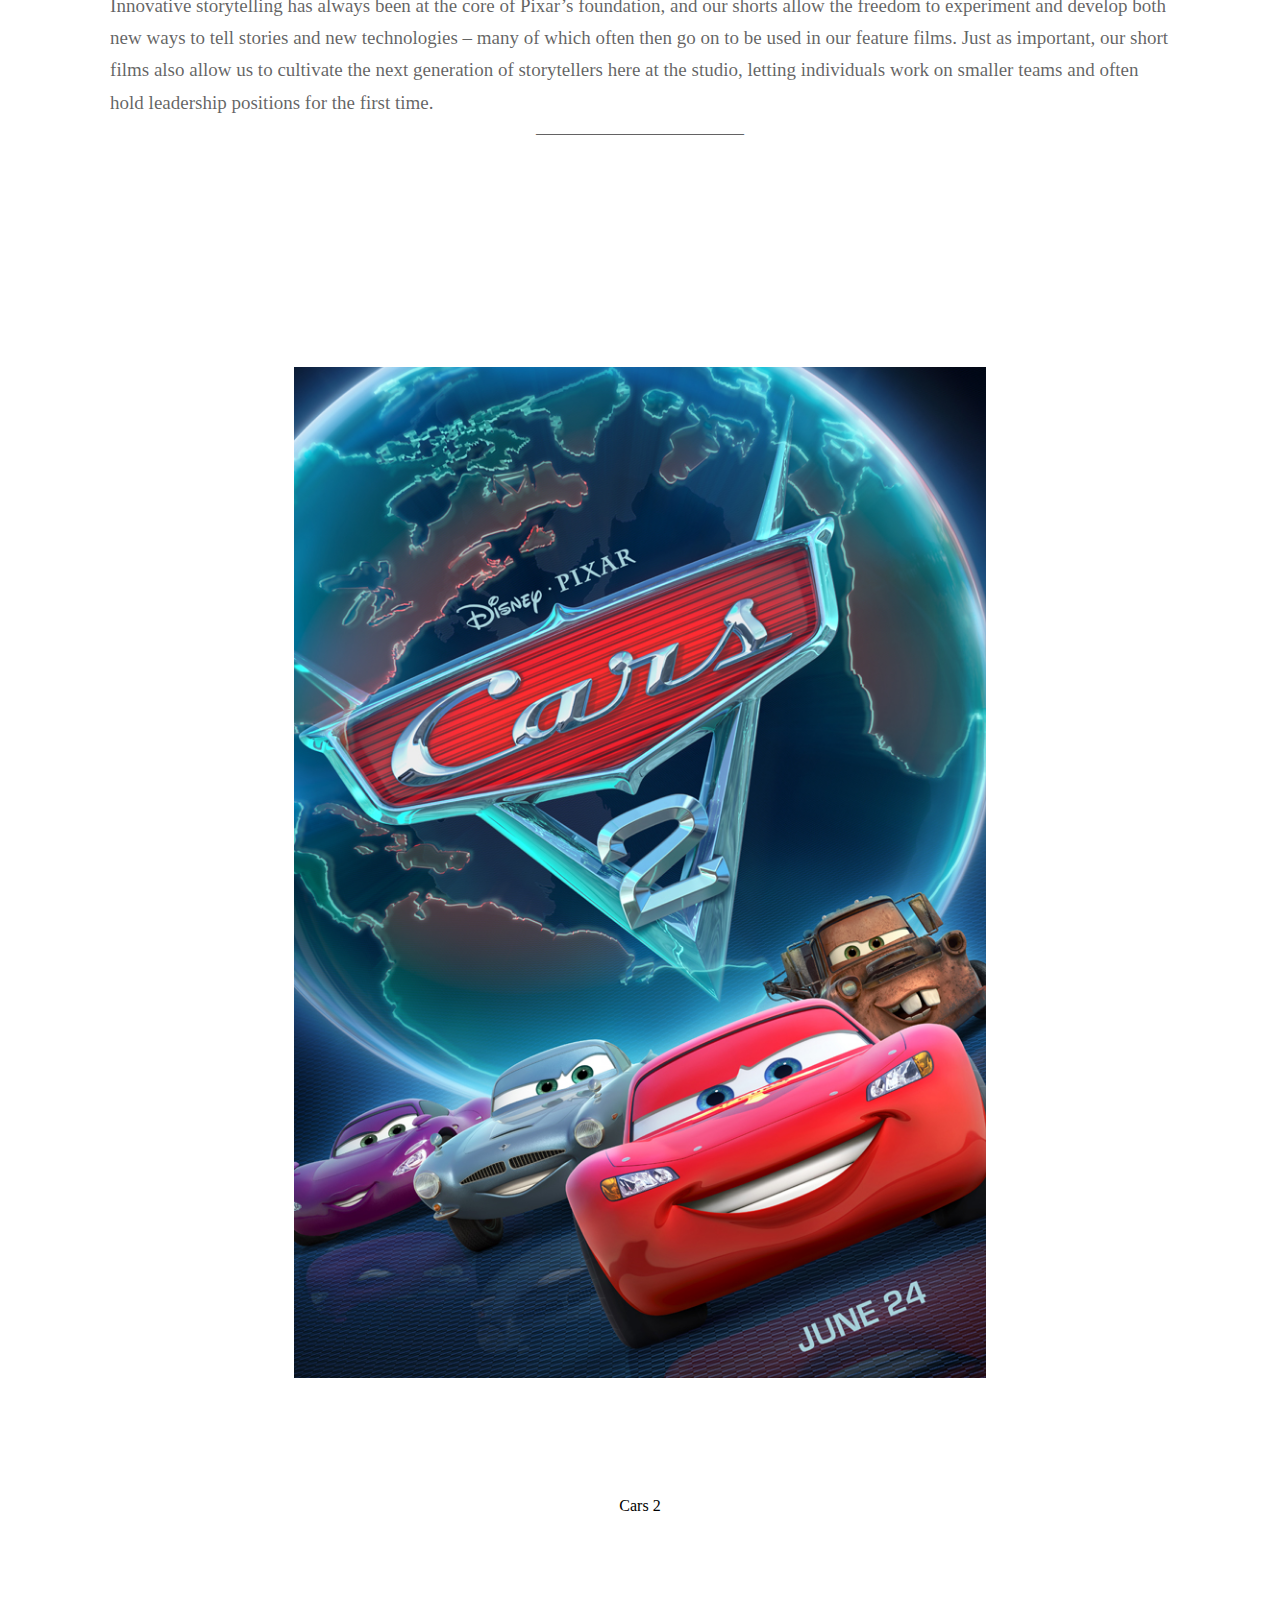
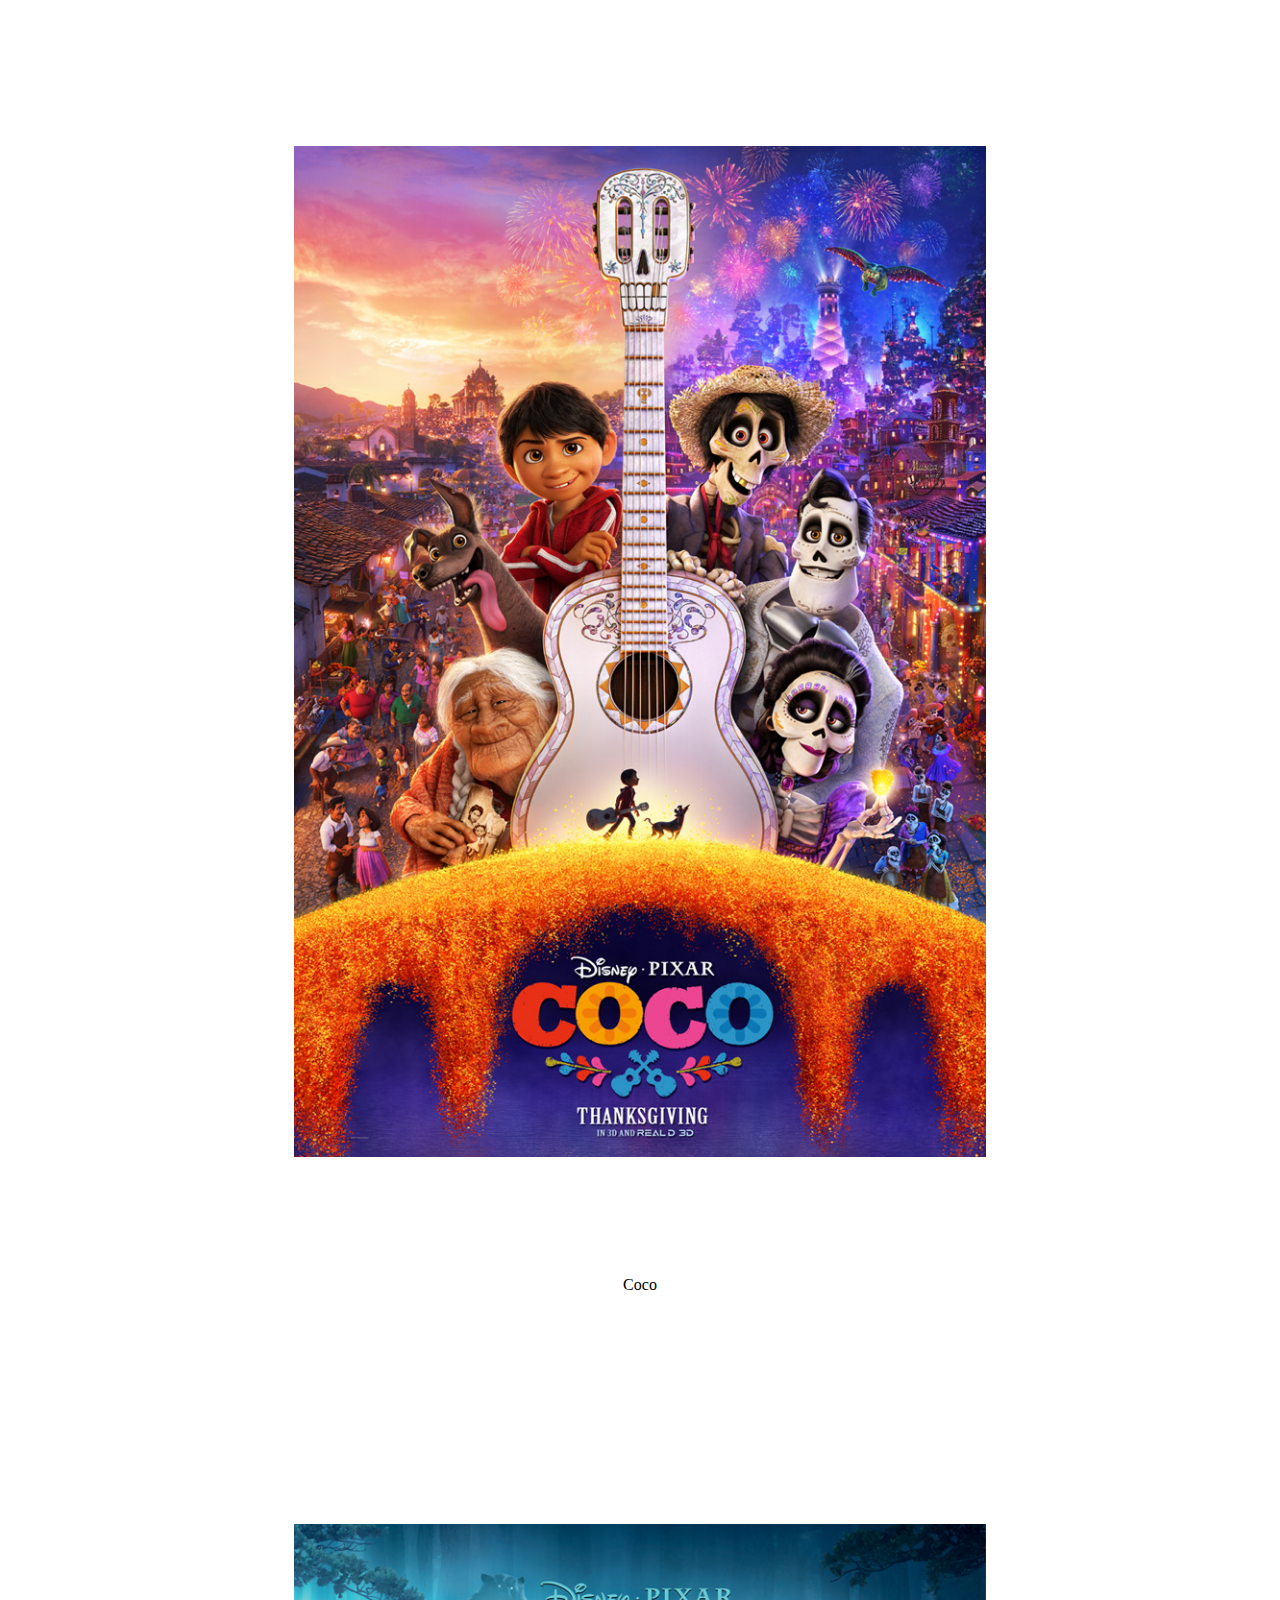
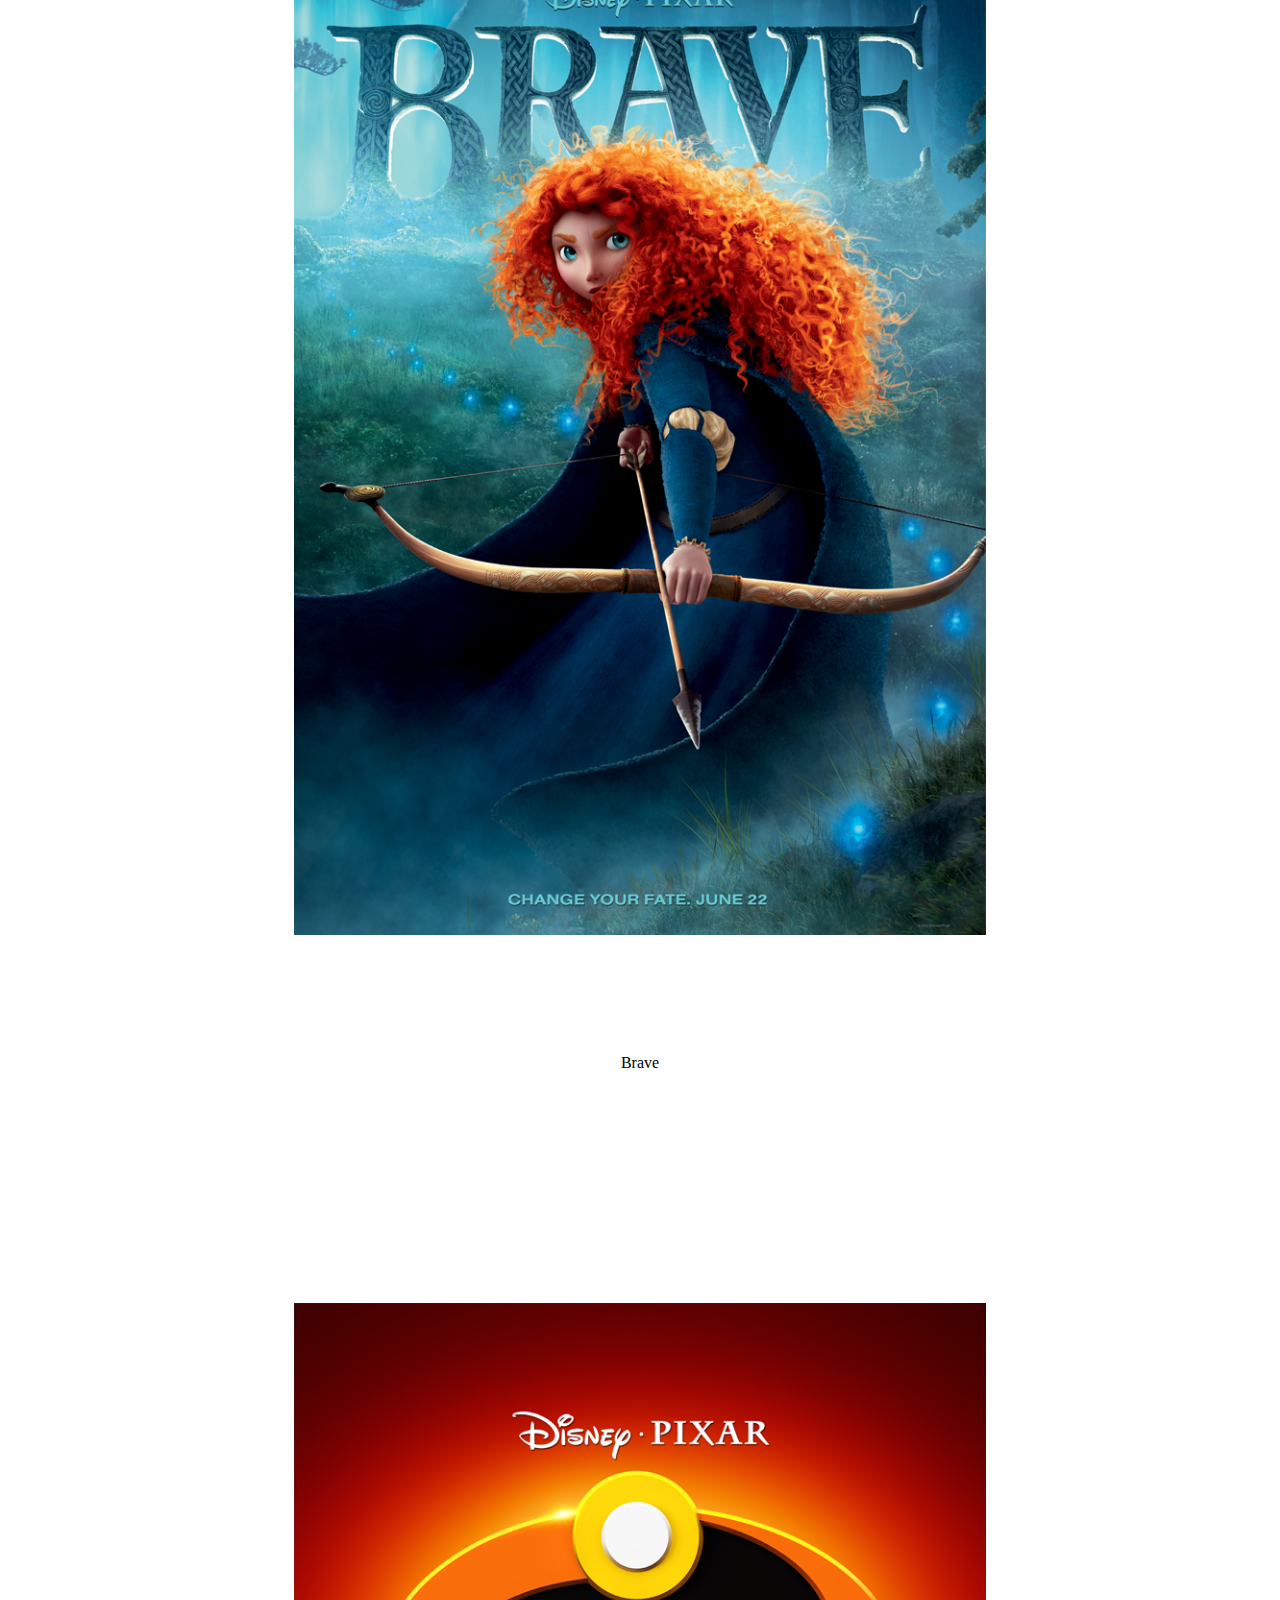
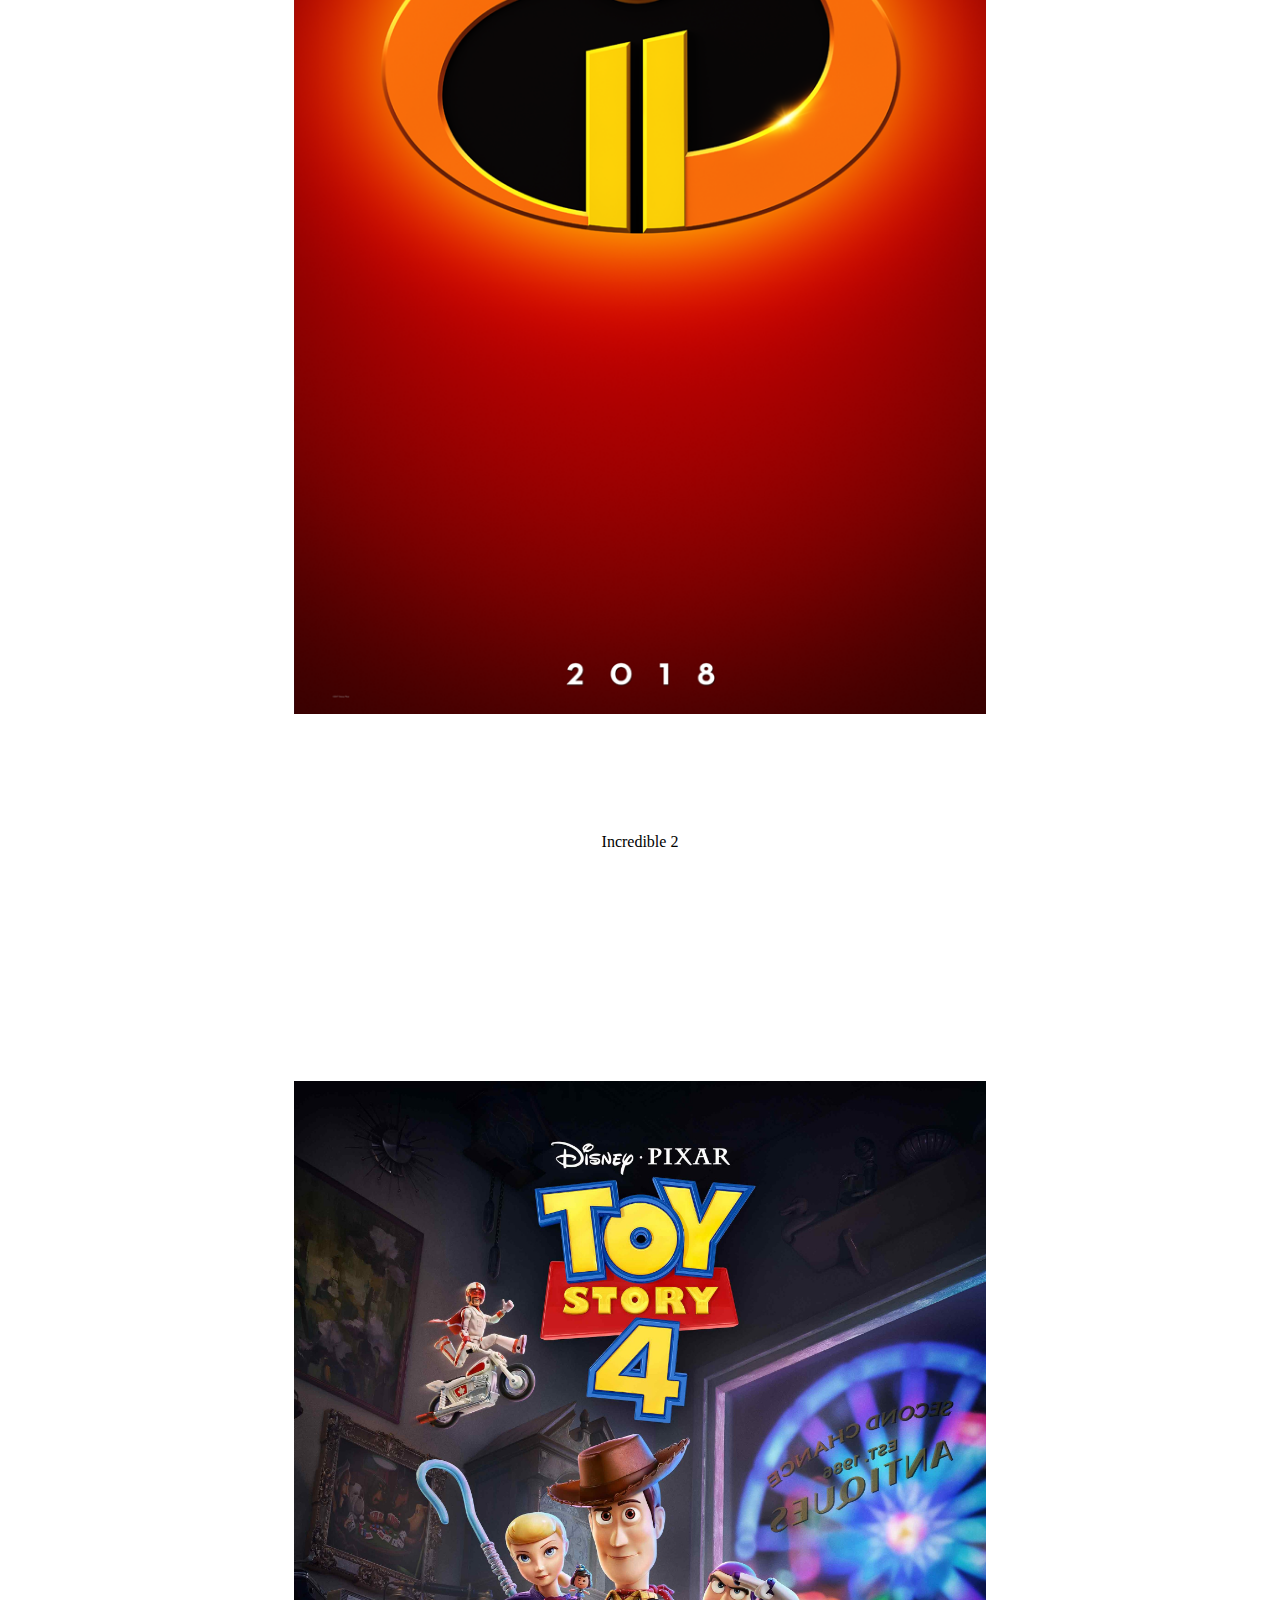
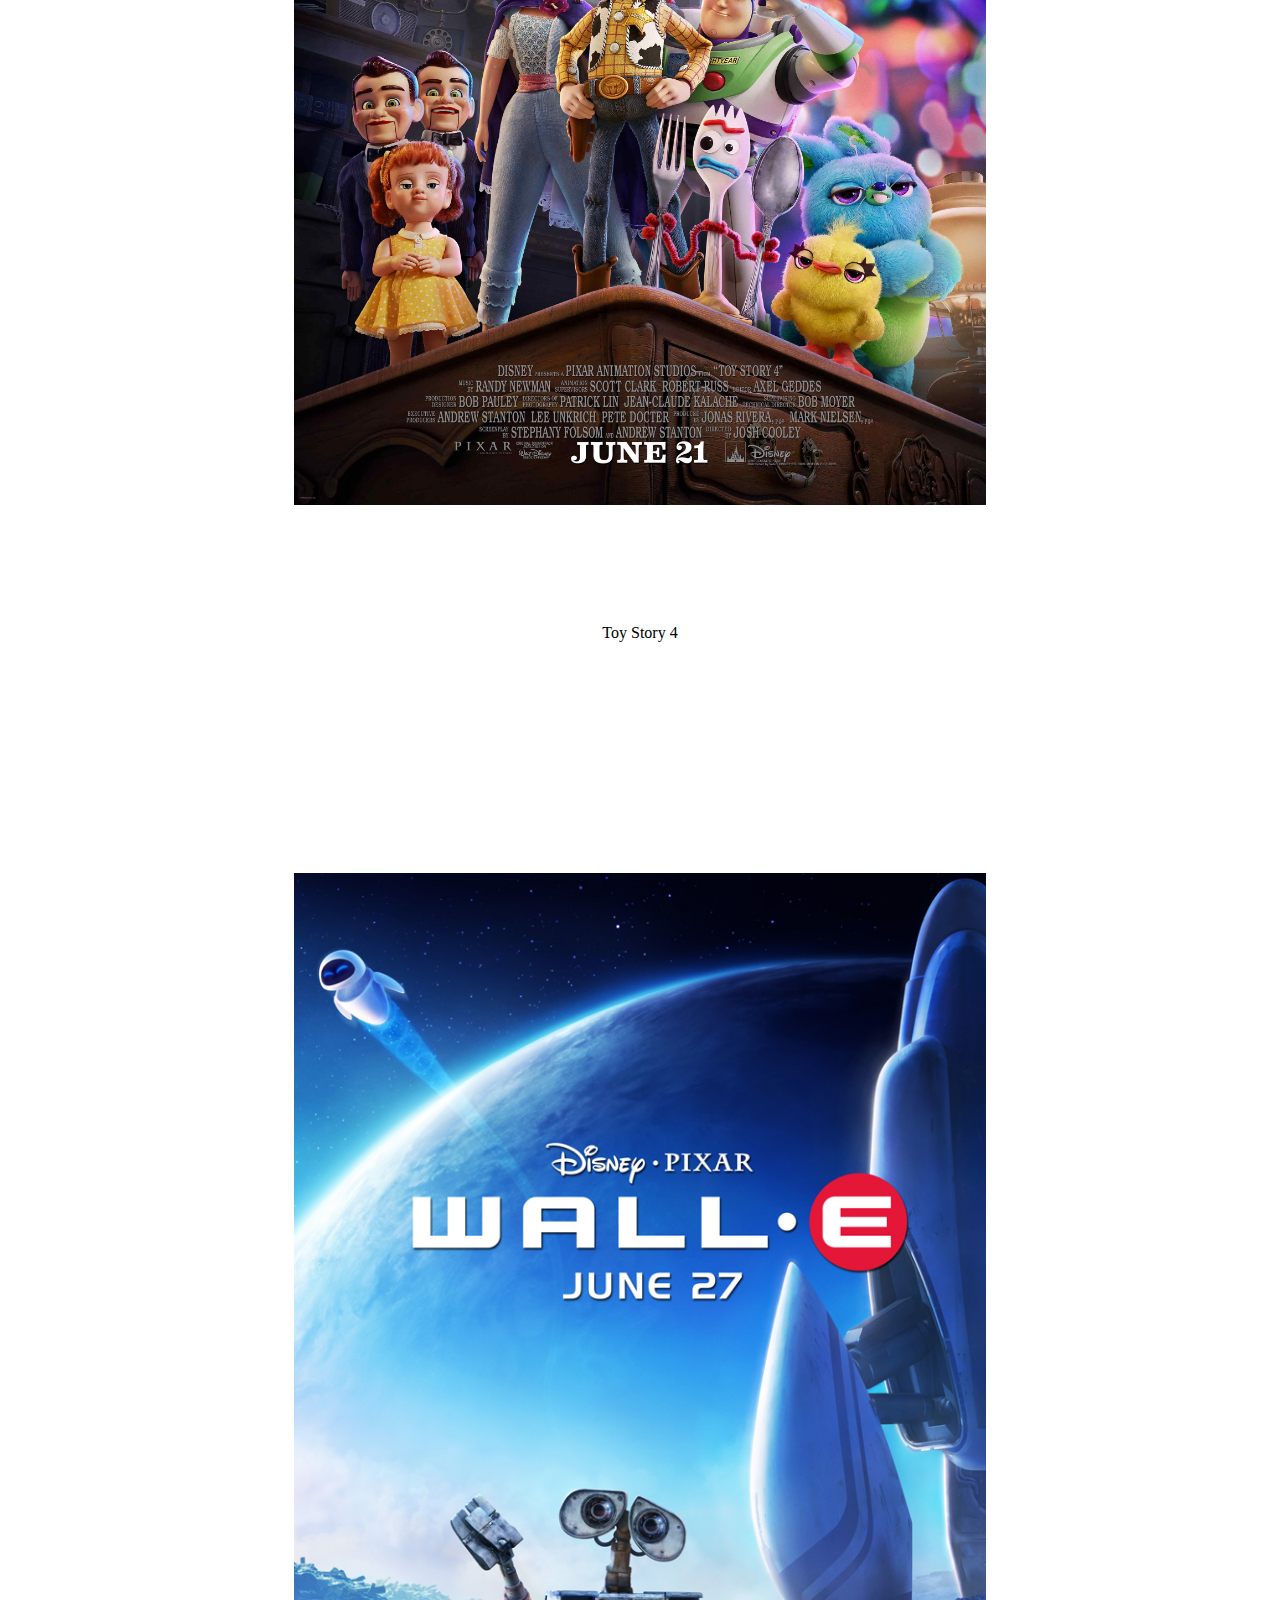
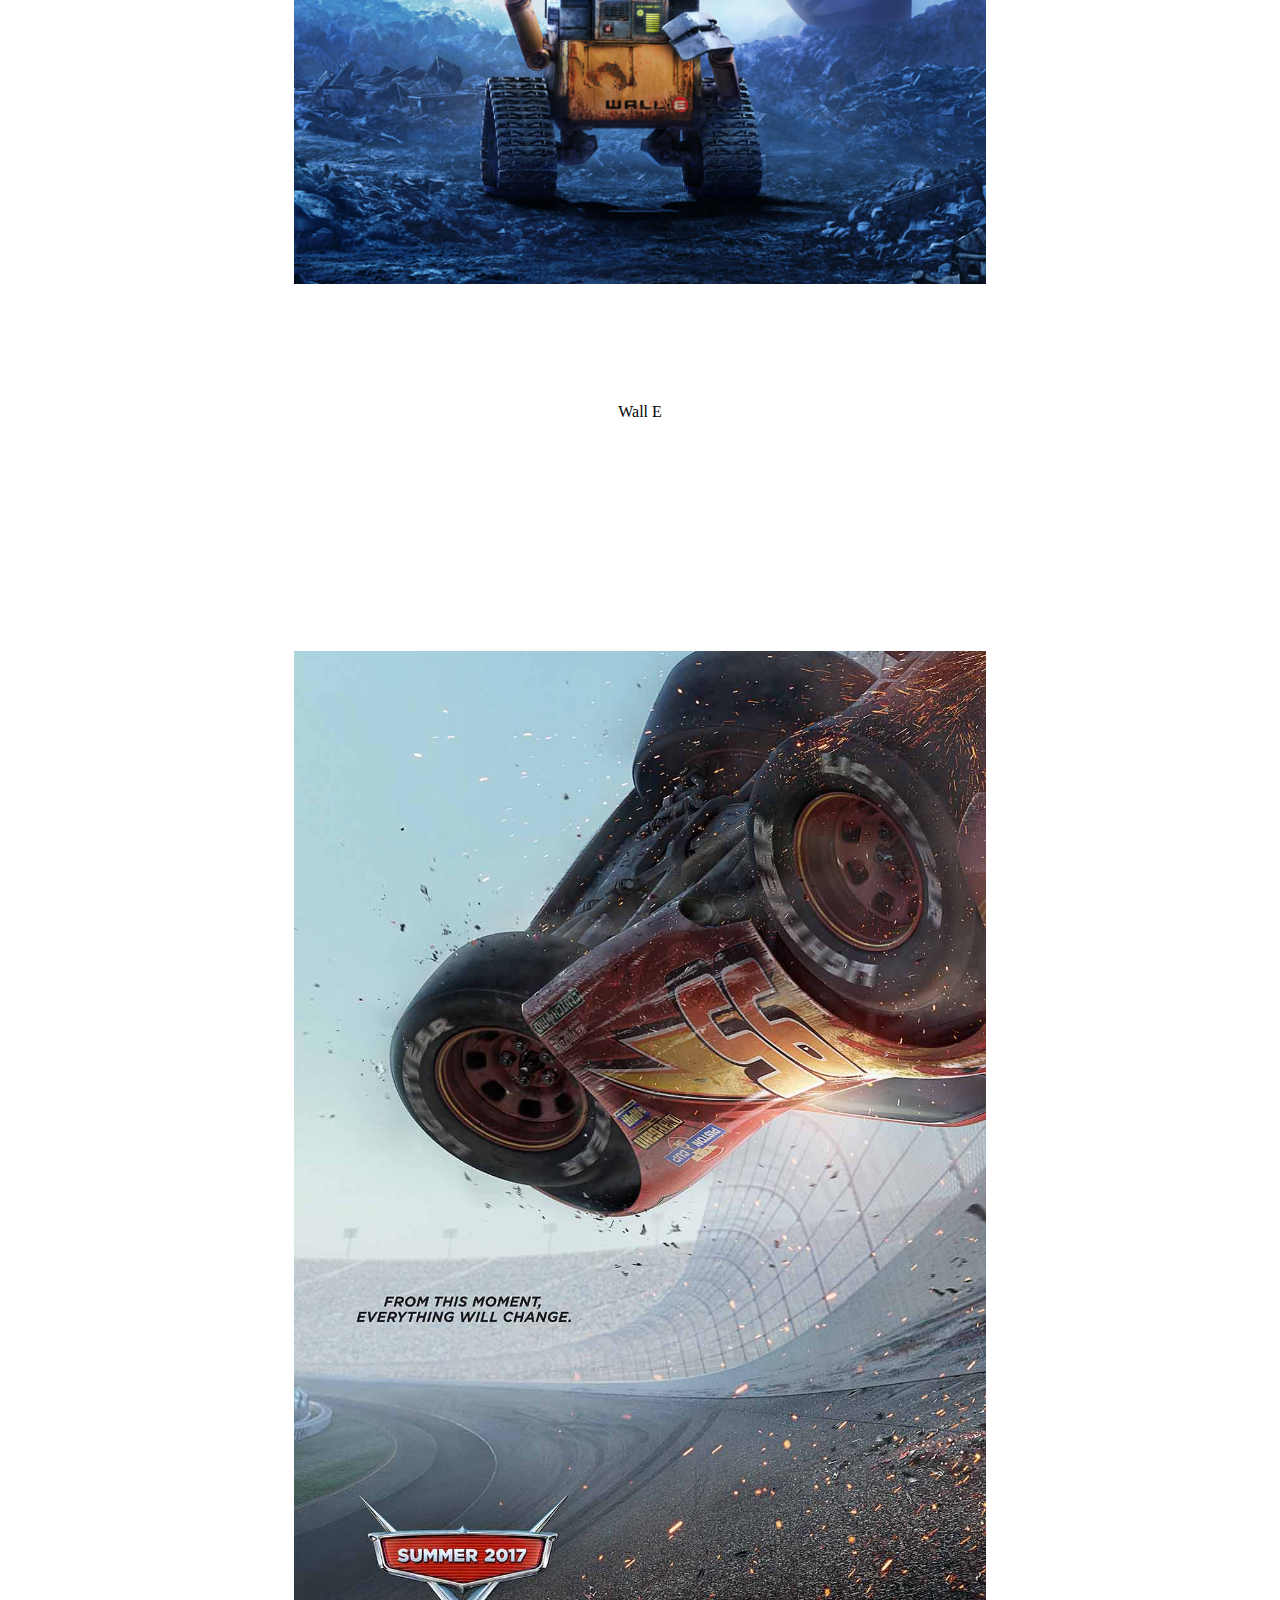
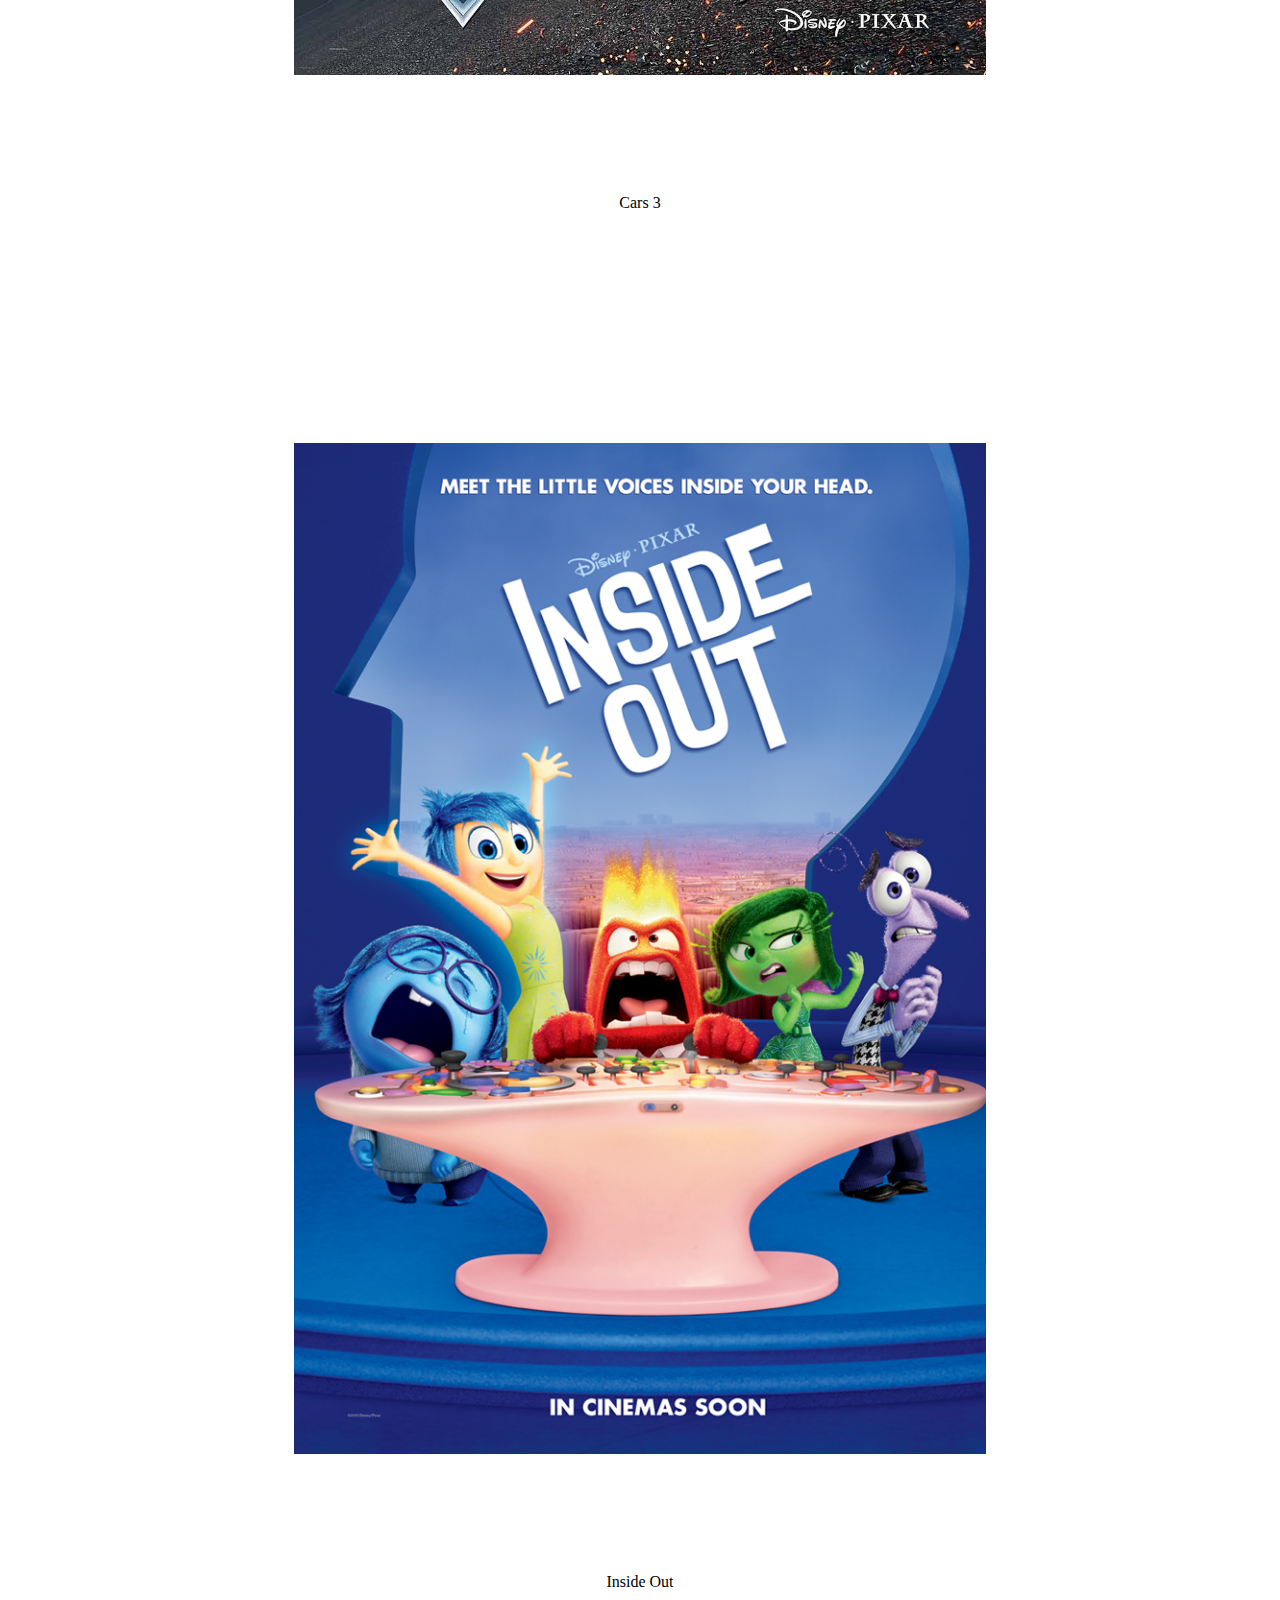
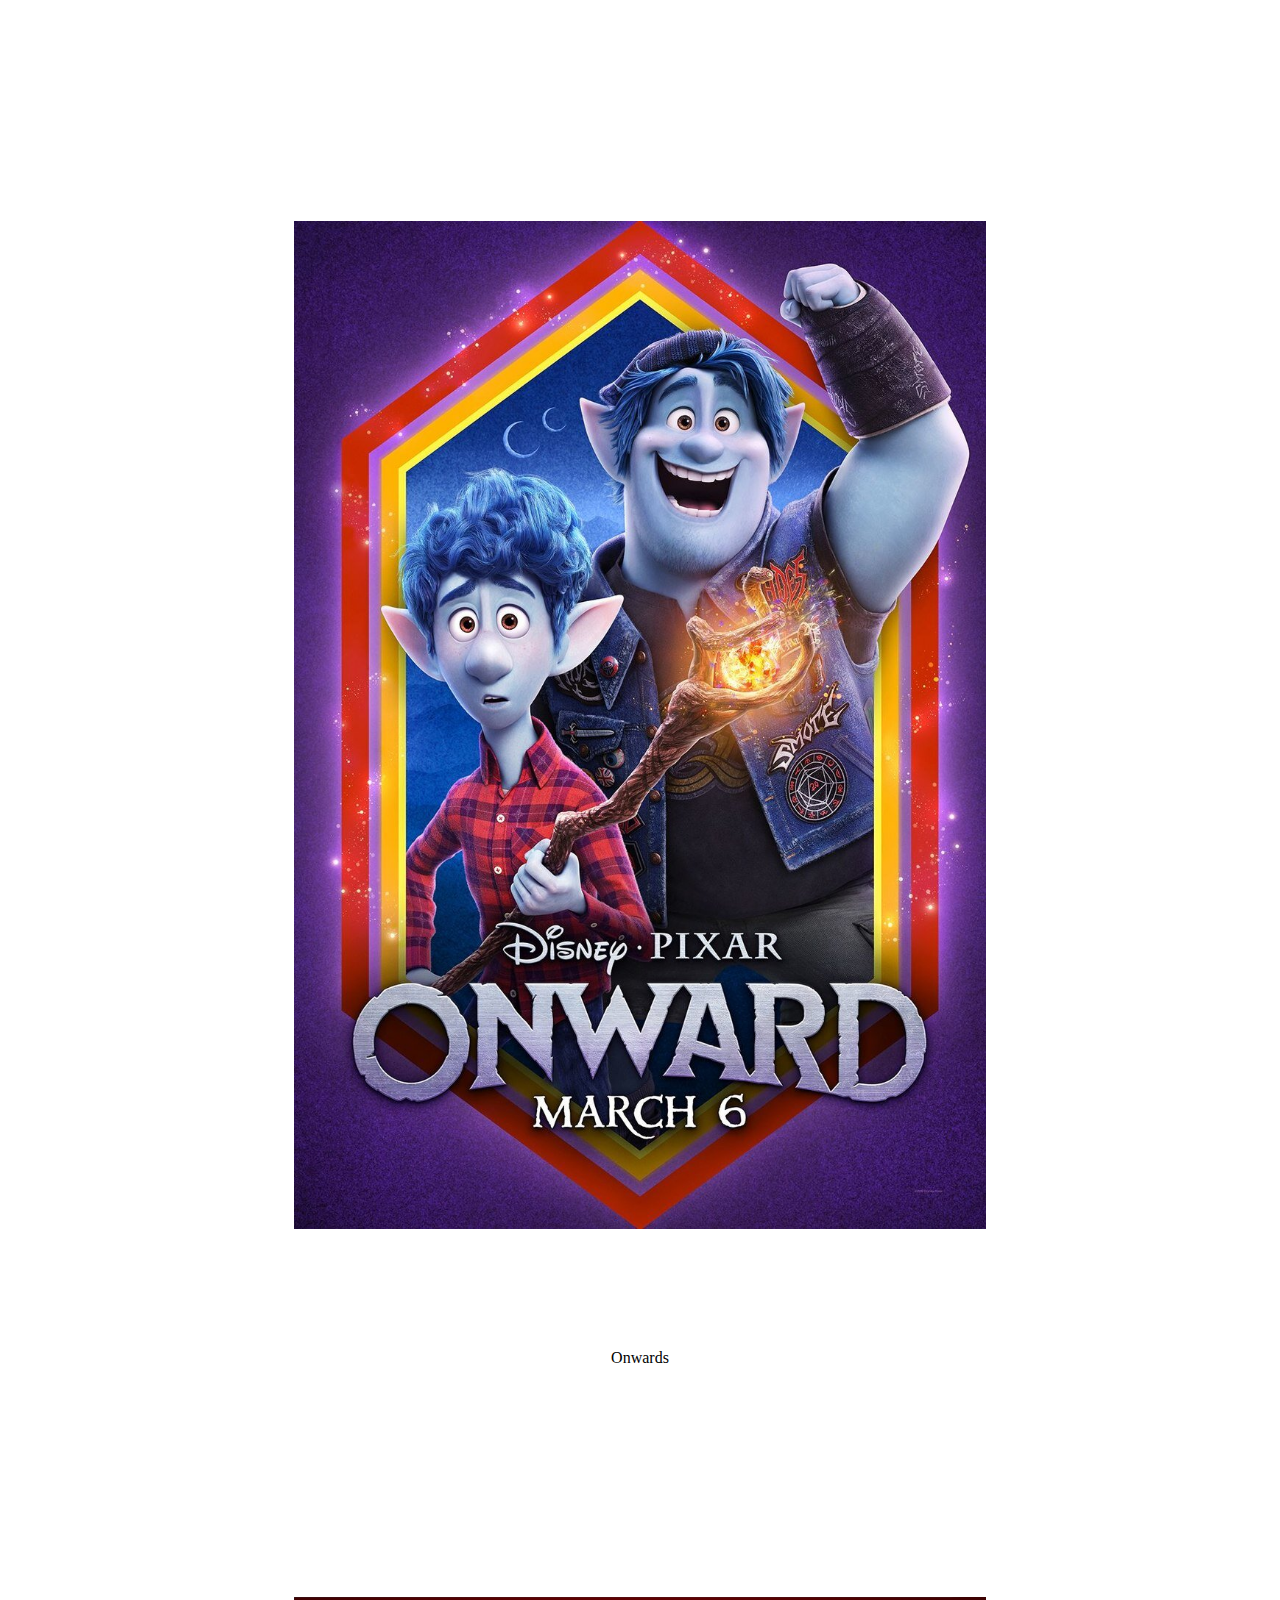
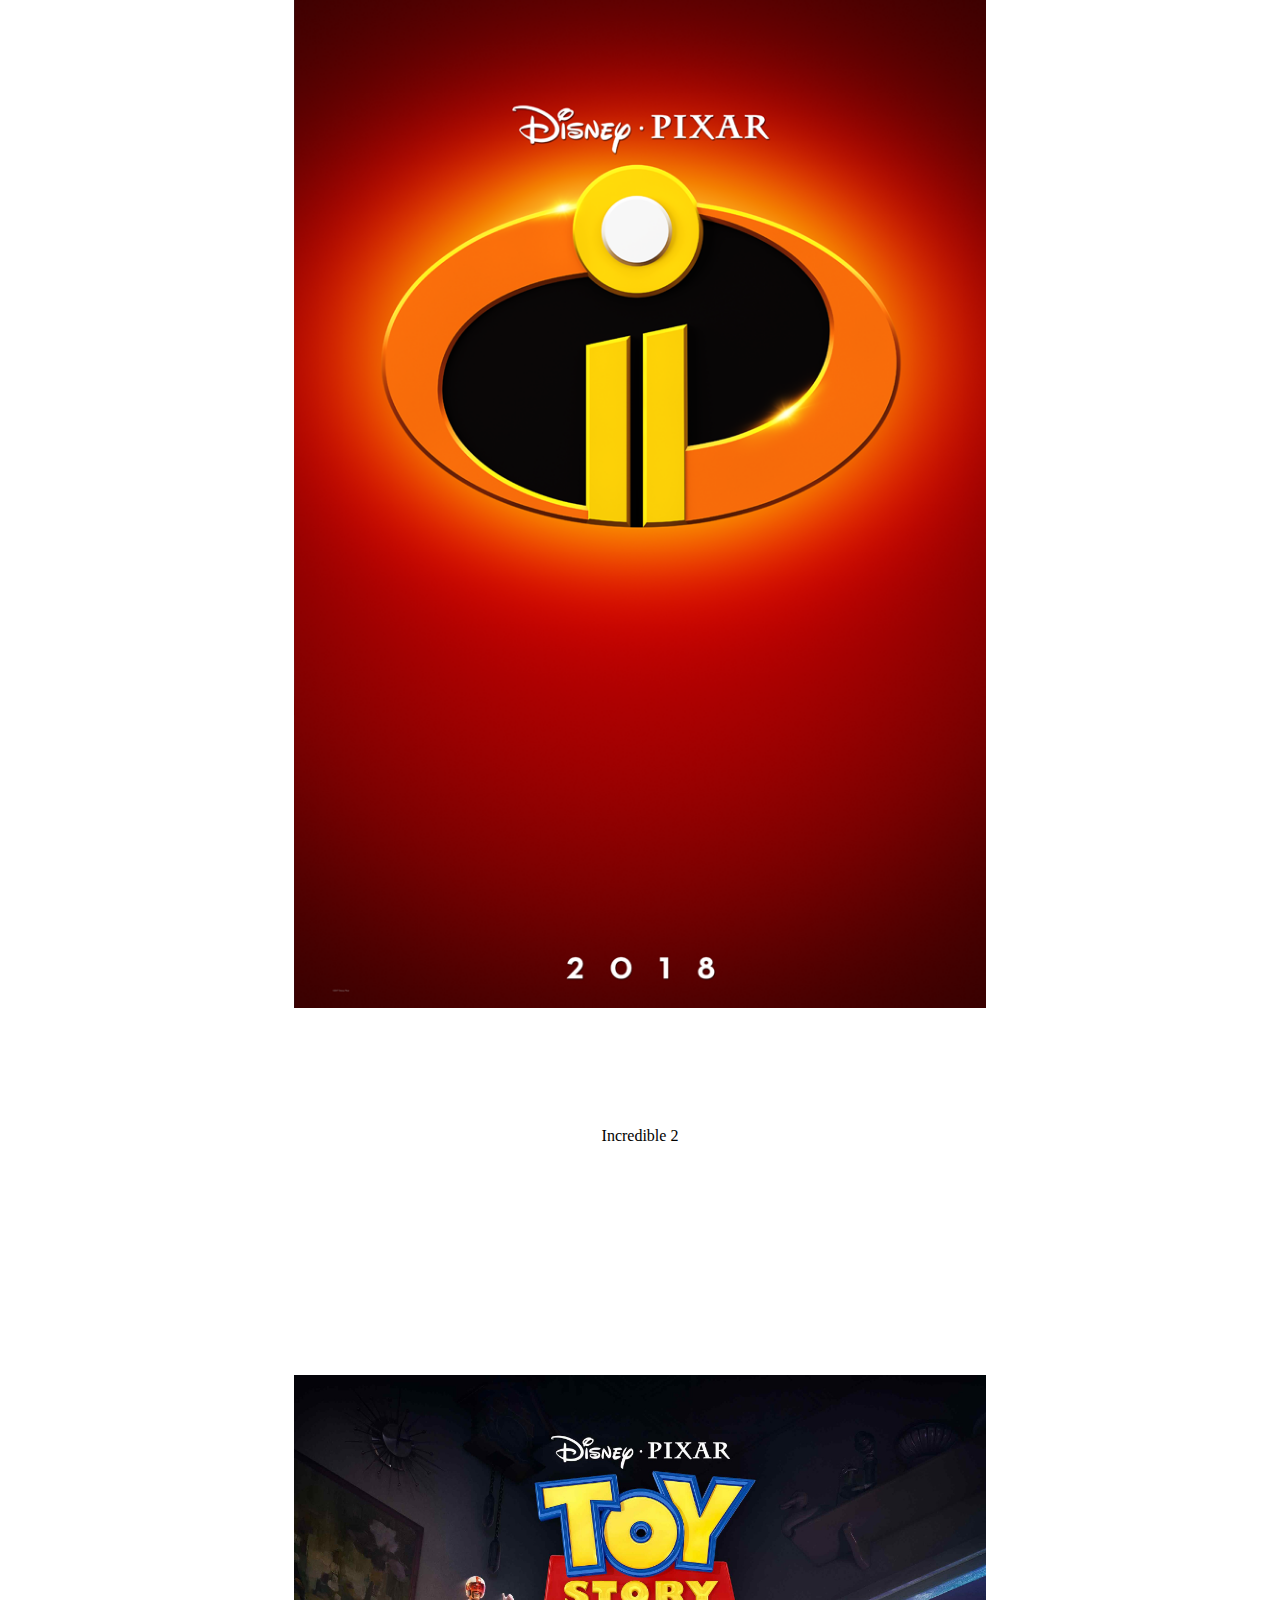
<file: theratical.html>
<!doctype html>
<html lang="en">
  <head>
    <!-- Required meta tags -->
    <meta charset="utf-8">
    <meta name="viewport" content="width=device-width, initial-scale=1">

    <!-- Bootstrap CSS -->
    <link href="https://cdn.jsdelivr.net/npm/bootstrap@5.1.3/dist/css/bootstrap.min.css" rel="stylesheet" integrity="sha384-1BmE4kWBq78iYhFldvKuhfTAU6auU8tT94WrHftjDbrCEXSU1oBoqyl2QvZ6jIW3" crossorigin="anonymous">
    
    <link rel="stylesheet" href="style.css">
    <link rel="stylesheet" href="https://cdn.jsdelivr.net/npm/bootstrap-icons@1.6.1/font/bootstrap-icons.css">

    <title>theratical-shorts</title>
  </head>
  <body>

     <!-- HEADER STARTED -->

  <div class="background-contact">
    <nav class="navbar navbar-expand-lg navbar-light bg-white">
      <div class="container-fluid ">
        <a class="navbar-brand" href="/index.html"><img class="logo-img" src="/logo5.png" alt="logo_image"></a>
        <button class="navbar-toggler" type="button" data-bs-toggle="collapse" data-bs-target="#navbarSupportedContent"
          aria-controls="navbarSupportedContent" aria-expanded="false" aria-label="Toggle navigation">
          <span class="navbar-toggler-icon"></span>
        </button>
        <div class="collapse navbar-collapse navbar_contents" id="navbarSupportedContent">
          <ul class="navbar-nav me-auto mb-2 mb-lg-0">
            <li class="nav-item">
              <a class="nav-link text-dark" aria-current="page" href="/featurefilims.html">FEATURE FILMS</a>
            </li>

            <li class="nav-item dropdown">
              <a class="nav-link dropdown-toggle text-dark" href="#" id="navbarDropdown" role="button"
                data-bs-toggle="dropdown" aria-expanded="false">
                SHORT FILMS
              </a>
              <ul class="dropdown-menu" aria-labelledby="navbarDropdown">
                <li><a class="dropdown-item" href="/theratical.html">THERATRICAL SHORTS</a></li>
                <li><a class="dropdown-item" href="#">DISNEY+</a></li>
                <li><a class="dropdown-item" href="#">SPARKSHORT</a></li>
                <li><a class="dropdown-item" href="#">CARTOONS</a></li>
                <li><a class="dropdown-item" href="#">TOY STORY TOONS</a></li>
                <li><a class="dropdown-item" href="#">HOME ENTERTAINMENT</a></li>

              </ul>
            </li>
            <li class="nav-item dropdown">
              <a class="nav-link dropdown-toggle text-dark heading" href="#" id="navbarDropdown" role="button"
                data-bs-toggle="dropdown" aria-expanded="false">
                TECHNOLOGY
              </a>
              <ul class="dropdown-menu" aria-labelledby="navbarDropdown">
                <li><a class="dropdown-item" href="#">RENDERMAN </a></li>
                <li><a class="dropdown-item" href="#">GRAPHIC TECHNOLOGIES</a></li>
              </ul>
            </li>
            <li class="nav-item dropdown">
              <a class="nav-link dropdown-toggle text-dark" href="#" id="navbarDropdown" role="button"
                data-bs-toggle="dropdown" aria-expanded="false">
                CAREERS
              </a>
              <ul class="dropdown-menu" aria-labelledby="navbarDropdown">
                <li><a class="dropdown-item" href="#">CAREERS AT PIXAR</a></li>
                <li><a class="dropdown-item" href="#">INTERNSHIPS</a></li>
                <li><a class="dropdown-item" href="#">LIFE AT PIXAR</a></li>
                <li><a class="dropdown-item" href="#">EVENTS</a></li>
              </ul>
            </li>
            <li class="nav-item dropdown">
              <a class="nav-link dropdown-toggle text-dark" href="#" id="navbarDropdown" role="button"
                data-bs-toggle="dropdown" aria-expanded="false">
                EXTRAS
              </a>
              <ul class="dropdown-menu" aria-labelledby="navbarDropdown">
                <li><a class="dropdown-item" href="#">ART EXHIBITION</a></li>
                <li><a class="dropdown-item" href="#">EMOTIONS AT PLAY</a></li>
                <li><a class="dropdown-item" href="#">THE SCIENCE BEHIND PIXAR</a></li>
                <li><a class="dropdown-item" href="#">PIXER IN CONCERT</a></li>
                <li><a class="dropdown-item" href="#">PIXER IN A BOX</a></li>
              </ul>
            </li>
            <li class="nav-item dropdown">
              <a class="nav-link dropdown-toggle text-dark" href="#" id="navbarDropdown" role="button"
                data-bs-toggle="dropdown" aria-expanded="false">
                ABOUT
              </a>
              <ul class="dropdown-menu" aria-labelledby="navbarDropdown">
                <li><a class="dropdown-item" href="/contac.html">CONTACT US</a></li>
                <li><a class="dropdown-item" href="#">LEADERSHIP</a></li>
                <li><a class="dropdown-item" href="#">INCLUSION & OUTREACH</a></li>
                <li><a class="dropdown-item" href="#">SUPPLIER DIVERSITY</a></li>
                <li><a class="dropdown-item" href="#">COMING SOON</a></li>
                <li><a class="dropdown-item" href="#">OUR STORY</a></li>
                <li><a class="dropdown-item" href="#">COMPANY FAQ'S</a></li>
              </ul>
            </li>


            </form>
        </div>
      </div>
    </nav>


    <!-- HEADER ENDS -->
    
    <!-- theartical section1 starts -->

        <div class="container-fluid theartical-section1">
            <div class="container">
                <div class="row">
                    <div class="col-12">
                        <div >
                            <h1 class="theartical-text">THEATRICAL SHORTS</h1>
                        </div>
                    </div>
                </div>
            </div>
        </div>
    <!-- theartical section1 ends -->

    <!-- theartical section2 starts -->
    <div class="container">
        <div class="row feature-sec-2">

            <div class="col-12">
                <div class="theratical-discription">
                    <p>At Pixar, we LOVE shorts! In fact, our first ventures in storytelling through film were with short films and commercials. Beginning with Luxo Jr., shorts have allowed us to tell stories in different ways than our feature films, but often with just as much emotional impact. </p>
                </div>
            </div>
            <br>
            <div class="col-12">
                <div class="theratical-discription">
                    <p>Innovative storytelling has always been at the core of Pixar’s foundation, and our shorts allow the freedom to experiment and develop both new ways to tell stories and new technologies – many of which often then go on to be used in our feature films. Just as important, our short films also allow us to cultivate the next generation of storytellers here at the studio, letting individuals work on smaller teams and often hold leadership positions for the first time.</p>
                </div>
            </div> 
            <div class="col-12">
                <div>
                    <p class="p-4" style="text-align: center; color: rgba(29,29,29,.7);">__________________________</p>
                </div>
            </div>   
                
               <div class="movies col-6 col-sm-4 ">
                   <div class="single-img">
                    <a href="#"><img src="/12_cars2.jpg" alt="cars#"></a>
                   </div>
                   <div>
                    <p style="text-align: center;">Cars 2</p>
                   </div>
               </div>
               <div class="movies col-6 col-sm-4">
                   <div  class="single-img">
                    <a href="#"><img src="/coco_poster.jpg" alt="coco_poster"></a>
                   </div>
                   <div>
                     <p style="text-align: center;">Coco</p>
                   </div>
               </div>
               <div class="movies col-6 col-sm-4">
                 <div  class="single-img">
                 <a href="#"><img src="/13_brave.jpg" alt=""></a>
                 </div>
                 <div>
                   <p style="text-align: center;">Brave</p>
                 </div>
               </div>
               <div class="movies col-6 col-sm-4">
                 <div  class="single-img">
                   <a href="#"><img src="/i2_tease.png" alt="inside-out-poster"></a>
                 </div>
                 <div>
                   <p style="text-align: center;">Incredible 2</p>
                 </div>
               </div>
               <div class="movies col-6 col-sm-4">
                 <div  class="single-img">
                   <a href="#"><img src="/payoff.jpg" alt="toy-story-4"></a>
                 </div>
                 <div>
                   <p style="text-align: center;">Toy Story 4</p>
                 </div>
               </div>
               <div class="movies col-6 col-sm-4">
                 <div  class="single-img">
                  <a href="#"><img src="/09_walle.jpg" alt="walle-poster"></a>
                 </div>
                 <div>
                   <p style="text-align: center;">Wall E</p>
                 </div>
               </div>
               <div class="movies col-6 col-sm-4">
                 <div  class="single-img">
                 <a href="#"><img src="/c3_teaser_poster.jpg" alt=""></a>
                 </div>
                 <div  >
                   <p style="text-align: center;">Cars 3</p>
                 </div>
               </div>
               <div class="movies col-6 col-sm-4">
                 <div  class="single-img">
                 <a href="#"><img src="/15_io.jpg" alt="inside-out-poster"></a>
                 </div>
                 <div>
                   <p style="text-align: center;">Inside Out</p>
                 </div>
               </div>
               <div class="movies col-6 col-sm-4">
                 <div  class="single-img">
                  <a href="#"><img src="/1051083-onwardianbarley-1280.jpg" alt="Onwards_poster"></a>
                 </div>
                 <div>
                   <p style="text-align: center;">Onwards</p>
                 </div>
               </div>
               <div class="movies col-6 col-sm-4">
                 <div  class="single-img">
                   <a href="#"><img src="/i2_tease.png" alt="inside-out-poster"></a>
                 </div>
                 <div>
                   <p style="text-align: center;">Incredible 2</p>
                 </div>
               </div>
               <div class="movies col-6 col-sm-4">
                 <div  class="single-img">
                   <a href="#"><img src="/payoff.jpg" alt="toy-story-4"></a>
                 </div>
                 <div>
                   <p style="text-align: center;">Toy Story 4</p>
                 </div>
               </div>
               <div class="movies col-6 col-sm-4">
                 <div  class="single-img">
                  <a href="#"><img src="/09_walle.jpg" alt="walle-poster"></a>
                 </div>
                 <div>
                   <p style="text-align: center;">Wall E</p>
                 </div>
               </div>
               <div class="movies col-6 col-sm-4 ">
                 <div class="single-img">
                  <a href="#"><img src="/12_cars2.jpg" alt="cars#"></a>
                 </div>
                 <div>
                  <p style="text-align: center;">Cars 2</p>
                 </div>
             </div>
             <div class="movies col-6 col-sm-4">
                 <div  class="single-img">
                  <a href="#"><img src="/coco_poster.jpg" alt="coco_poster"></a>
                 </div>
                 <div>
                   <p style="text-align: center;">Coco</p>
                 </div>
             </div>
             <div class="movies col-6 col-sm-4">
               <div  class="single-img">
               <a href="#"><img src="/13_brave.jpg" alt=""></a>
               </div>
               <div>
                 <p style="text-align: center;">Brave</p>
               </div>
             </div>
            
        </div>
    </div>


    <!-- theartical section2 ends -->

   <!-- footer starts  -->
<div class="container-fluid mt-5 bg-white">
    <div class="social-media">
        <div class="row ">
        <div class="col ">
        <div class="f-cons mx-auto mt-5 ">
            <div class="abc">
                <a href="https://www.facebook.com/DisneyPixar/" target="_blank"><i class="bi bi-facebook"></i></a>
                <a href="https://twitter.com/pixar" target="_blank"><i class="bi bi-twitter"></i></a>
                <a href="http://instagram.com/pixar" target="_blank"><i class="bi bi-instagram"></i></a>
                <a href="https://www.youtube.com/pixar" target="_blank"><i class="bi bi-youtube"></i></a>
            </div>
        </div>
        </div>
        </div>
        <div class="row">
           <div class="footer-last">
            <div class="col">
                <div class="footer-last1">
                   <p style="text-align:center"> 
                    <a href="#" target="_blank">PRIVACY POLICY</a>|
                    <a href="#" target="_blank">TERMS OF USE </a>|
                    <a href="#" target="_blank">YOUR CALIFORNIA PRIVACY RIGHTS</a>|
                    <a href="#" target="_blank">CHILDREN’S ONLINE PRIVACY POLICY</a>|
                    <a href="#" target="_blank">  DO NOT SELL MY PERSONAL INFORMATION</a>|
                    <a href="#" target="_blank">INTEREST-BASED ADS</a></p>
                    <p style="text-align: center;">© 1986-2021 DISNEY / PIXAR</p>
                </div>
            </div>
            </div>
        </div>
    </div>
  
</div>
<!-- footer ends  -->




    <script src="https://cdn.jsdelivr.net/npm/bootstrap@5.1.3/dist/js/bootstrap.bundle.min.js" integrity="sha384-ka7Sk0Gln4gmtz2MlQnikT1wXgYsOg+OMhuP+IlRH9sENBO0LRn5q+8nbTov4+1p" crossorigin="anonymous"></script>


  </body>
</html>
</file>
<file: style.css>
*{
    margin: 0;
    padding: 0;
}

body{
    font-family: brandon-grotesque;
    box-sizing: border-box;
    height: 100%;
    
    
}
 .heading:hover{
    color: grey;

}
.logo-img{
    padding-left: 30%;
    padding-right: 30%;
}
.navbar_contents{
    padding-left: 18%;

}
/* .section2.img {
    background-image: url("/11.jpg");
    background-size: cover;
    overflow-y: scroll;
} */
.section2 img{
    width: 60%;
    margin: 10% 0 ;
    padding: 10% 0 0 10%;
    float: right;
}
.section2 {
    padding: 0% 0  
}

.section3{
    padding-bottom:-10% ;
}
.section3 img{
    /*width: 300px;
    height: 250px; */
    width: 19rem;
    object-fit:fill;
}
.section3-outside{
   padding: 12% 0;
}
.f-cons{
    width: 100%;
    display: flex;
    justify-content: center;
    /* align-content: center; */
    
}
.f-cons i{
    padding:4px;
    color: black;
    
}
.f-cons i:hover{
    color:grey;
}
.f-cons:hover{
    color: grey;
}
.footer-last1{
    padding: 3% 15% 15% ;
    letter-spacing: 2px;

    word-spacing: 3px;
    line-height: 29px;
}
.footer-last1 a{
    color: black;
    
}
.footer-last1 a:hover{
    color: grey;
    
}
.background-img{
    background-image: url("/11.jpg");
    background-repeat: no-repeat;
    /* background-size: 100%; */
    background-size: cover;
    background-position: center;
    background-attachment: fixed;
    height: 100%;

   

}

.single-img{
    padding: 20% 20% 10%;
}

/* navbar design */

.dropdown-menu {
    
    background-color: black;
    
}
.dropdown-item{
    color: white;
}
.dropdown-item:hover{
    color: grey;
    background-color: black;
}
.dropdown-menu:hover{
    background-color: black;
}
.dropdown .menu-text:hover{
    color:white;
}
/* navbar design */
/* contact section starts */

.contact-sec-2 {
    background-image: url("/pix2.jpg");
    background-repeat: no-repeat;
    /* background-size: 100%; */
    background-size: cover;
    background-position: center;
    background-attachment: fixed;
    height: 100%;
}
.contact-sec-2 h1 {
    
    font-family: brandon-grotesque;
    font-weight: 900;
    font-style: normal;
    font-size: 51px;
    letter-spacing: .29em;
    line-height: 1em;
    text-transform: uppercase;
    color: white;
    padding: 35% 0;
}


.contact-sec-3{
    
    word-spacing: 3px;
    
    color: #1d1d1d;
    font-family: brandon-grotesque;
    font-style: normal;
    font-size: 14px;
    letter-spacing: .29em;
    line-height: 1.7em;
    text-transform: uppercase;
    font-weight: 400;
    padding: 10% 10% 0 10%;
    
}
.red { 
    font-size: 14px;
    letter-spacing: 1px;
    word-spacing: 0px;
    text-transform: lowercase;
    color:red;
        
    
   
}
/* contact  section ends */

/* feature filims starts */
.feature{
    height: 100%;
    background-image: url("/v228_84_pub.pub16_CROP.133.jpg");
    background-repeat: no-repeat;
    background-size: cover;
    background-position: center;
    background-attachment: fixed;
}
.feature-text{
    font-family: brandon-grotesque;
    font-weight: 900;
    font-style: normal;
    font-size: 51px;
    letter-spacing: .29em;
    line-height: 1em;
    text-transform: uppercase;
    color: white;
    padding: 25% 0 ;
}

.movies img{
    width: 100%;
    height: 50%;
}
.feature-sec-2{
    padding: 10% 5%;
}
/* feature filims  ends*/

/*  theartical section1 starts  */

.theartical-section1{

    background-image: url("/d100_7.pub16.102.jpg");
    background-repeat: no-repeat;
    background-size: cover;
    background-attachment: fixed;
    background-position: center;
    height: 100%;

}
.theratical-discription{
    font-family: futura-pt;
    font-weight: 400;
    font-style: normal;
    font-size: 19px;
    letter-spacing: 0em;
    line-height: 1.7em;
    text-transform: none;
    color: rgba(29,29,29,.7);
    padding: 4% 4% 0 4%;
}
.theartical-text{
    font-family: brandon-grotesque;
    font-weight: 900;
    font-style: normal;
    font-size: 51px;
    letter-spacing: 1px;
    line-height: 1em;
    text-transform: uppercase;
    color: white;
    padding: 25% 0 ;
    text-align: center;
}
/*  theartical section1 ends  */
</file>
